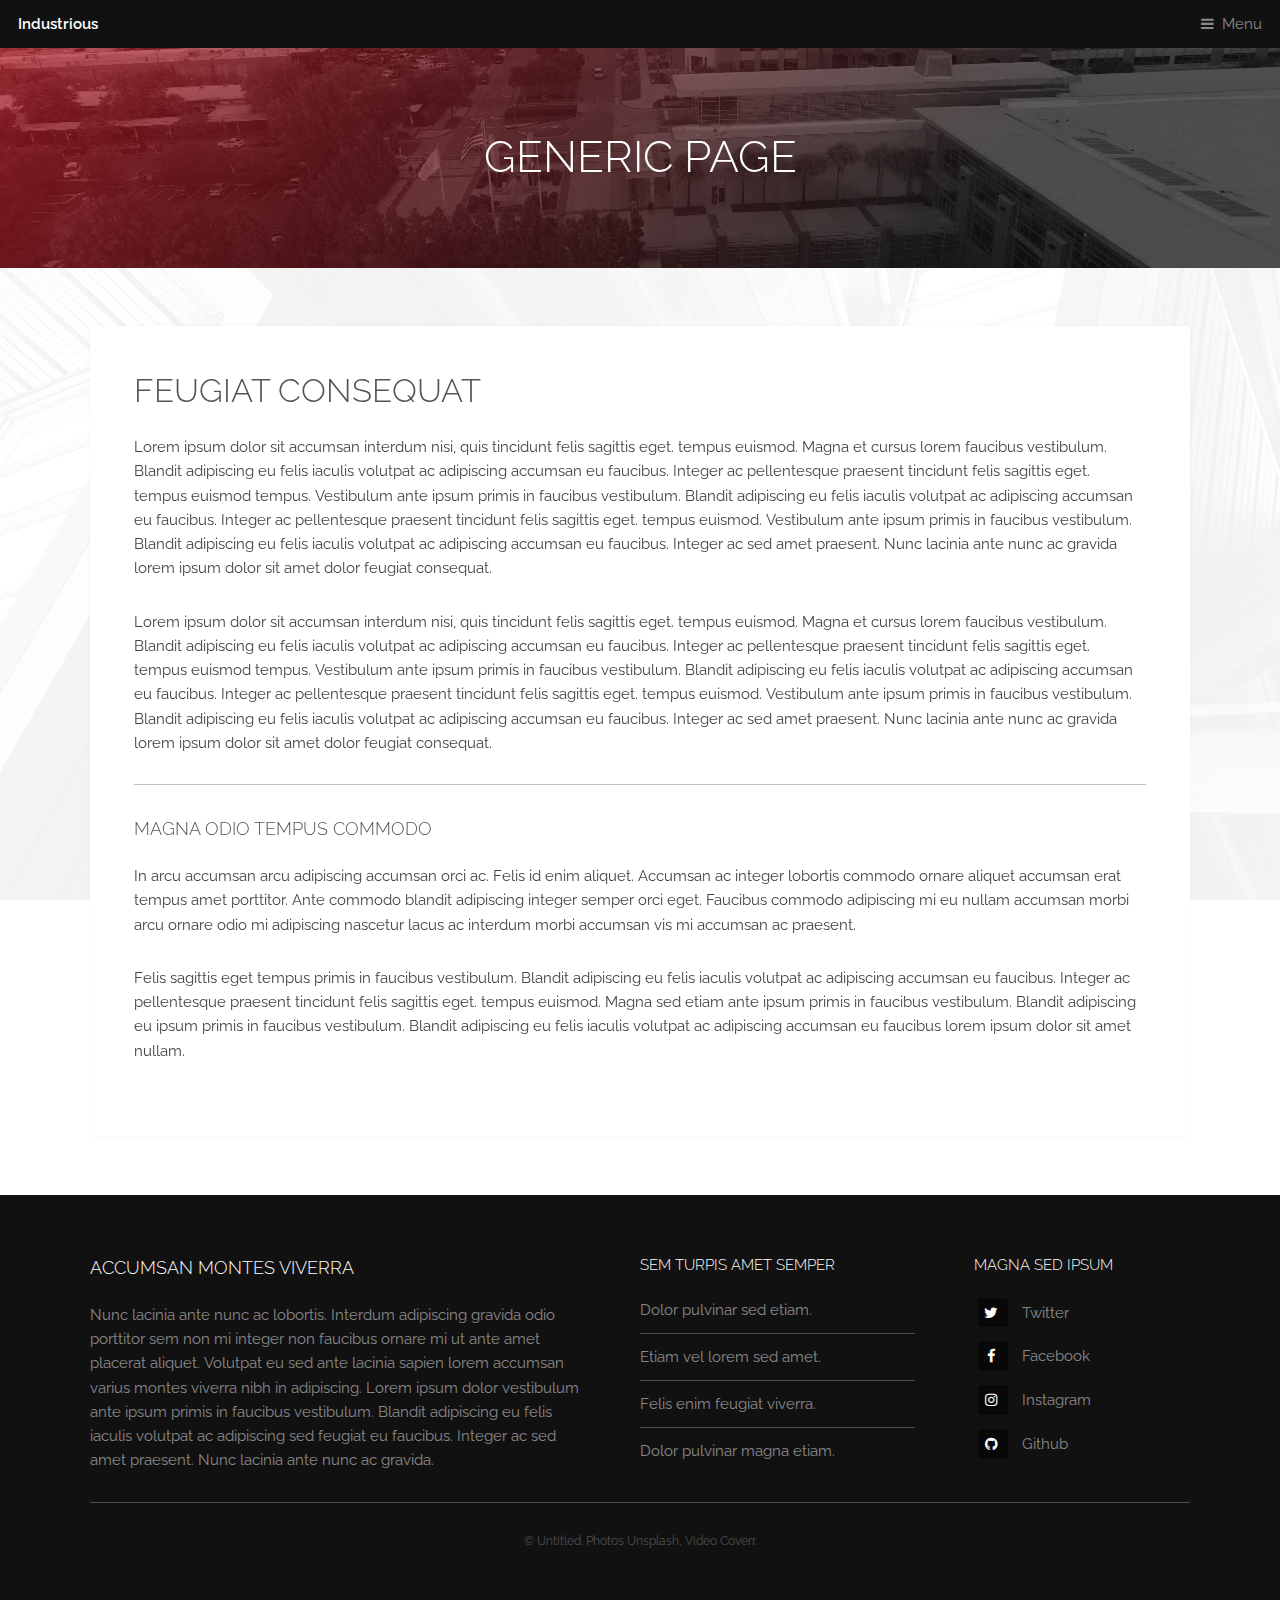
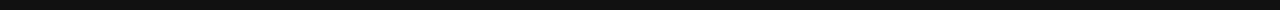
<file: generic.html>
<!DOCTYPE HTML>
<!--
	Industrious by TEMPLATED
	templated.co @templatedco
	Released for free under the Creative Commons Attribution 3.0 license (templated.co/license)
-->
<html>
	<head>
		<title>Generic Page - Industrious by TEMPLATED</title>
		<meta charset="utf-8" />
		<meta name="viewport" content="width=device-width, initial-scale=1, user-scalable=no" />
		<meta name="description" content="" />
		<meta name="keywords" content="" />
		<link rel="stylesheet" href="assets/css/main.css" />
	</head>
	<body class="is-preload">

		<!-- Header -->
			<header id="header">
				<a class="logo" href="index.html">Industrious</a>
				<nav>
					<a href="#menu">Menu</a>
				</nav>
			</header>

		<!-- Nav -->
			<nav id="menu">
				<ul class="links">
					<li><a href="index.html">Home</a></li>
					<li><a href="elements.html">Elements</a></li>
					<li><a href="generic.html">Generic</a></li>
				</ul>
			</nav>

		<!-- Heading -->
			<div id="heading" >
				<h1>Generic Page</h1>
			</div>

		<!-- Main -->
			<section id="main" class="wrapper">
				<div class="inner">
					<div class="content">
						<header>
							<h2>Feugiat consequat</h2>
						</header>
						<p>Lorem ipsum dolor sit accumsan interdum nisi, quis tincidunt felis sagittis eget. tempus euismod. Magna et cursus lorem faucibus vestibulum. Blandit adipiscing eu felis iaculis volutpat ac adipiscing accumsan eu faucibus. Integer ac pellentesque praesent tincidunt felis sagittis eget. tempus euismod tempus. Vestibulum ante ipsum primis in faucibus vestibulum. Blandit adipiscing eu felis iaculis volutpat ac adipiscing accumsan eu faucibus. Integer ac pellentesque praesent tincidunt felis sagittis eget. tempus euismod. Vestibulum ante ipsum primis in faucibus vestibulum. Blandit adipiscing eu felis iaculis volutpat ac adipiscing accumsan eu faucibus. Integer ac sed amet praesent. Nunc lacinia ante nunc ac gravida lorem ipsum dolor sit amet dolor feugiat consequat. </p>
						<p>Lorem ipsum dolor sit accumsan interdum nisi, quis tincidunt felis sagittis eget. tempus euismod. Magna et cursus lorem faucibus vestibulum. Blandit adipiscing eu felis iaculis volutpat ac adipiscing accumsan eu faucibus. Integer ac pellentesque praesent tincidunt felis sagittis eget. tempus euismod tempus. Vestibulum ante ipsum primis in faucibus vestibulum. Blandit adipiscing eu felis iaculis volutpat ac adipiscing accumsan eu faucibus. Integer ac pellentesque praesent tincidunt felis sagittis eget. tempus euismod. Vestibulum ante ipsum primis in faucibus vestibulum. Blandit adipiscing eu felis iaculis volutpat ac adipiscing accumsan eu faucibus. Integer ac sed amet praesent. Nunc lacinia ante nunc ac gravida lorem ipsum dolor sit amet dolor feugiat consequat. </p>
						<hr />
						<h3>Magna odio tempus commodo</h3>
						<p>In arcu accumsan arcu adipiscing accumsan orci ac. Felis id enim aliquet. Accumsan ac integer lobortis commodo ornare aliquet accumsan erat tempus amet porttitor. Ante commodo blandit adipiscing integer semper orci eget. Faucibus commodo adipiscing mi eu nullam accumsan morbi arcu ornare odio mi adipiscing nascetur lacus ac interdum morbi accumsan vis mi accumsan ac praesent.</p>
						<p>Felis sagittis eget tempus primis in faucibus vestibulum. Blandit adipiscing eu felis iaculis volutpat ac adipiscing accumsan eu faucibus. Integer ac pellentesque praesent tincidunt felis sagittis eget. tempus euismod. Magna sed etiam ante ipsum primis in faucibus vestibulum. Blandit adipiscing eu ipsum primis in faucibus vestibulum. Blandit adipiscing eu felis iaculis volutpat ac adipiscing accumsan eu faucibus lorem ipsum dolor sit amet nullam.</p>
					</div>
				</div>
			</section>

		<!-- Footer -->
			<footer id="footer">
				<div class="inner">
					<div class="content">
						<section>
							<h3>Accumsan montes viverra</h3>
							<p>Nunc lacinia ante nunc ac lobortis. Interdum adipiscing gravida odio porttitor sem non mi integer non faucibus ornare mi ut ante amet placerat aliquet. Volutpat eu sed ante lacinia sapien lorem accumsan varius montes viverra nibh in adipiscing. Lorem ipsum dolor vestibulum ante ipsum primis in faucibus vestibulum. Blandit adipiscing eu felis iaculis volutpat ac adipiscing sed feugiat eu faucibus. Integer ac sed amet praesent. Nunc lacinia ante nunc ac gravida.</p>
						</section>
						<section>
							<h4>Sem turpis amet semper</h4>
							<ul class="alt">
								<li><a href="#">Dolor pulvinar sed etiam.</a></li>
								<li><a href="#">Etiam vel lorem sed amet.</a></li>
								<li><a href="#">Felis enim feugiat viverra.</a></li>
								<li><a href="#">Dolor pulvinar magna etiam.</a></li>
							</ul>
						</section>
						<section>
							<h4>Magna sed ipsum</h4>
							<ul class="plain">
								<li><a href="#"><i class="icon fa-twitter">&nbsp;</i>Twitter</a></li>
								<li><a href="#"><i class="icon fa-facebook">&nbsp;</i>Facebook</a></li>
								<li><a href="#"><i class="icon fa-instagram">&nbsp;</i>Instagram</a></li>
								<li><a href="#"><i class="icon fa-github">&nbsp;</i>Github</a></li>
							</ul>
						</section>
					</div>
					<div class="copyright">
						&copy; Untitled. Photos <a href="https://unsplash.co">Unsplash</a>, Video <a href="https://coverr.co">Coverr</a>.
					</div>
				</div>
			</footer>

		<!-- Scripts -->
			<script src="assets/js/jquery.min.js"></script>
			<script src="assets/js/browser.min.js"></script>
			<script src="assets/js/breakpoints.min.js"></script>
			<script src="assets/js/util.js"></script>
			<script src="assets/js/main.js"></script>

	</body>
</html>
</file>
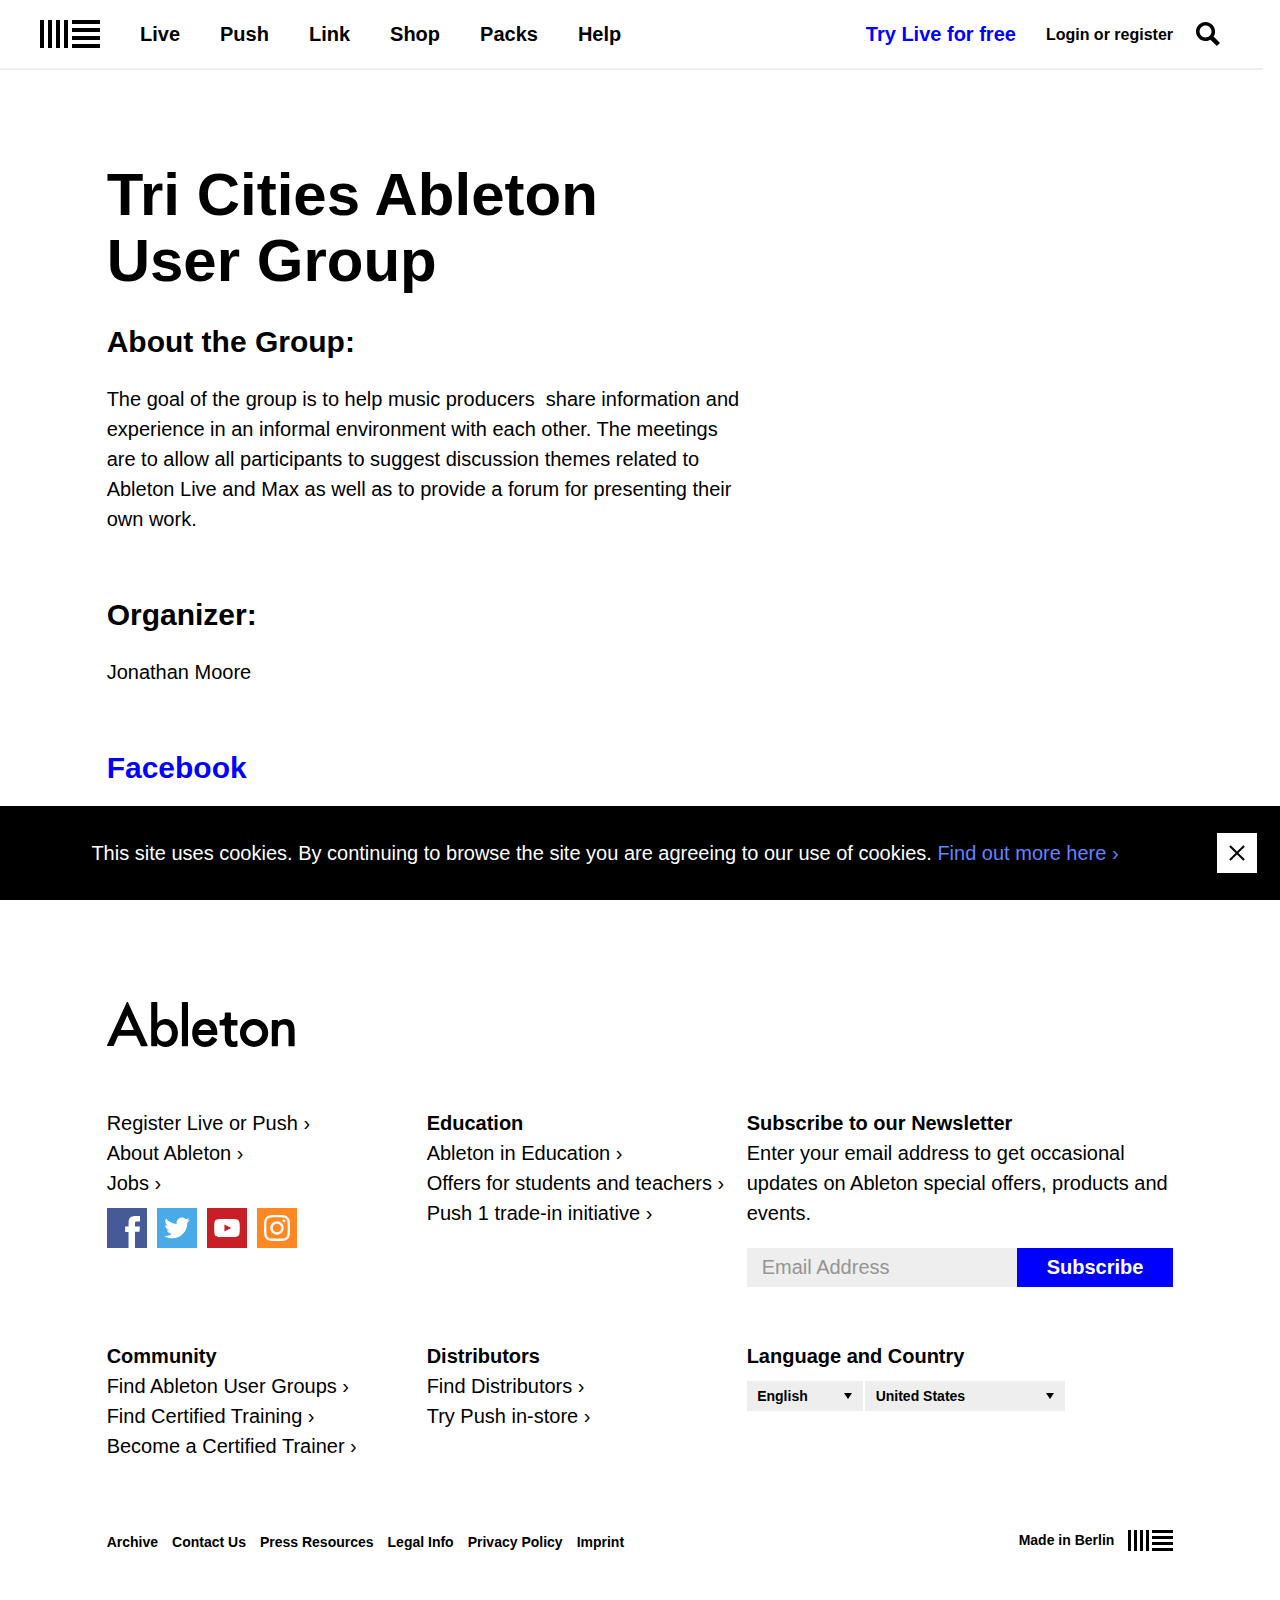
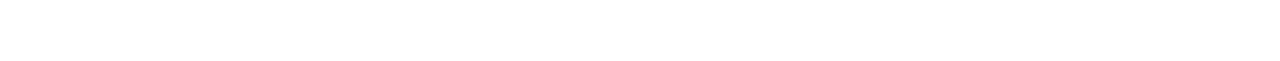
<file: assets/user group/Tri Cities Ableton User Group _ Ableton.htm>
<!DOCTYPE html>
<html class="js svg csscalc multiplebgs videoloop supports video no-hiddenscroll touchevents no-cssscrollbar cssvmaxunit formvalidation canvas canvastext emoji cssanimations backgroundsize bgsizecover cssfilters flexboxlegacy flexbox no-flexboxtweener no-overflowscrolling csstransforms csstransforms3d csstransitions requestanimationframe raf scrollbar-width-17 no-webp videoautoplay" style="" lang="en"><head>
<meta http-equiv="content-type" content="text/html; charset=UTF-8">
  <title>
  
  
  Tri Cities Ableton User Group
 | Ableton</title>
  <meta name="description" content="None">
  <meta name="viewport" content="width=device-width,initial-scale=1">
  <meta property="og:type" content="company">
  <meta property="og:image" content="https://cdn-resources.ableton.com/80bA26cPQ1hEJDFjpUKntxfqdmG3ZykO/static/images/og-images/default.958e6ff7e881.jpg">
  
  <link rel="alternate" href="https://www.ableton.com/en/community/user-groups/tri-cities-ableton-user-group/" hreflang="en">
  <link rel="alternate" href="https://www.ableton.com/de/community/user-groups/tri-cities-ableton-user-group/" hreflang="de">
  <link rel="alternate" href="https://www.ableton.com/ja/community/user-groups/tri-cities-ableton-user-group/" hreflang="ja">
  <link rel="alternate" href="https://www.ableton.com/en/community/user-groups/tri-cities-ableton-user-group/" hreflang="x-default">
  <link rel="apple-touch-icon-precomposed" href="https://cdn-resources.ableton.com/80bA26cPQ1hEJDFjpUKntxfqdmG3ZykO/static/images/apple-touch-icon.fb3597184cb0.png">
  <link rel="shortcut icon" type="image/ico" href="https://cdn-resources.ableton.com/80bA26cPQ1hEJDFjpUKntxfqdmG3ZykO/static/images/favicon.f83afbda6c78.ico">
  <link rel="stylesheet" href="Tri%20Cities%20Ableton%20User%20Group%20_%20Ableton_files/a1f31763f5fc.css" type="text/css">
  <script type="text/javascript" async="" src="Tri%20Cities%20Ableton%20User%20Group%20_%20Ableton_files/analytics.js"></script><script src="Tri%20Cities%20Ableton%20User%20Group%20_%20Ableton_files/4521.js" async="" type="text/javascript"></script><script src="Tri%20Cities%20Ableton%20User%20Group%20_%20Ableton_files/209624056050355.js" async=""></script><script async="" src="Tri%20Cities%20Ableton%20User%20Group%20_%20Ableton_files/fbevents.js"></script><script type="text/javascript" async="" src="Tri%20Cities%20Ableton%20User%20Group%20_%20Ableton_files/8ad273da-aa65-46bc-ae86-d29c791fa5a6.js"></script><script type="text/javascript" async="" src="Tri%20Cities%20Ableton%20User%20Group%20_%20Ableton_files/conversion_async.js"></script><script type="text/javascript" async="" src="Tri%20Cities%20Ableton%20User%20Group%20_%20Ableton_files/ec.js"></script><script type="text/javascript" id="www-widgetapi-script" src="Tri%20Cities%20Ableton%20User%20Group%20_%20Ableton_files/www-widgetapi.js" async=""></script><script src="Tri%20Cities%20Ableton%20User%20Group%20_%20Ableton_files/iframe_api"></script><script async="" src="Tri%20Cities%20Ableton%20User%20Group%20_%20Ableton_files/gtm.js"></script><script id="scarab-js-api" src="Tri%20Cities%20Ableton%20User%20Group%20_%20Ableton_files/scarab-v2.js"></script><script async="" src="Tri%20Cities%20Ableton%20User%20Group%20_%20Ableton_files/analytics.js"></script><script> try { if(Function('/*@cc_on return document.documentMode===10@*/')()){ document.documentElement.className+=' ie10'; } } catch (error) {} </script>
  

  <script>
/*! modernizr 3.1.0 (Custom Build) | MIT *
 * http://modernizr.com/download/?[base64] !*/
!function(A,e,t){function n(A,e){return typeof A===e}function o(){var A,e,t,o,r,a,i;for(var s in T)if(T.hasOwnProperty(s)){if(A=[],e=T[s],e.name&&(A.push(e.name.toLowerCase()),e.options&&e.options.aliases&&e.options.aliases.length))for(t=0;t<e.options.aliases.length;t++)A.push(e.options.aliases[t].toLowerCase());for(o=n(e.fn,"function")?e.fn():e.fn,r=0;r<A.length;r++)a=A[r],i=a.split("."),1===i.length?Modernizr[i[0]]=o:(!Modernizr[i[0]]||Modernizr[i[0]]instanceof Boolean||(Modernizr[i[0]]=new Boolean(Modernizr[i[0]])),Modernizr[i[0]][i[1]]=o),w.push((o?"":"no-")+i.join("-"))}}function r(A){var e=y.className,t=Modernizr._config.classPrefix||"";if(C&&(e=e.baseVal),Modernizr._config.enableJSClass){var n=new RegExp("(^|\\s)"+t+"no-js(\\s|$)");e=e.replace(n,"$1"+t+"js$2")}Modernizr._config.enableClasses&&(e+=" "+t+A.join(" "+t),C?y.className.baseVal=e:y.className=e)}function a(){return"function"!=typeof e.createElement?e.createElement(arguments[0]):C?e.createElementNS.call(e,"http://www.w3.org/2000/svg",arguments[0]):e.createElement.apply(e,arguments)}function i(A,e){return A-1===e||A===e||A+1===e}function s(A,e){return!!~(""+A).indexOf(e)}function l(A){return A.replace(/([a-z])-([a-z])/g,function(A,e,t){return e+t.toUpperCase()}).replace(/^-/,"")}function c(){var A=e.body;return A||(A=a(C?"svg":"body"),A.fake=!0),A}function d(A,t,n,o){var r,i,s,l,d="modernizr",u=a("div"),f=c();if(parseInt(n,10))for(;n--;)s=a("div"),s.id=o?o[n]:d+(n+1),u.appendChild(s);return r=a("style"),r.type="text/css",r.id="s"+d,(f.fake?f:u).appendChild(r),f.appendChild(u),r.styleSheet?r.styleSheet.cssText=A:r.appendChild(e.createTextNode(A)),u.id=d,f.fake&&(f.style.background="",f.style.overflow="hidden",l=y.style.overflow,y.style.overflow="hidden",y.appendChild(f)),i=t(u,A),f.fake?(f.parentNode.removeChild(f),y.style.overflow=l,y.offsetHeight):u.parentNode.removeChild(u),!!i}function u(A,e){if("object"==typeof A)for(var t in A)V(A,t)&&u(t,A[t]);else{A=A.toLowerCase();var n=A.split("."),o=Modernizr[n[0]];if(2==n.length&&(o=o[n[1]]),"undefined"!=typeof o)return Modernizr;e="function"==typeof e?e():e,1==n.length?Modernizr[n[0]]=e:(!Modernizr[n[0]]||Modernizr[n[0]]instanceof Boolean||(Modernizr[n[0]]=new Boolean(Modernizr[n[0]])),Modernizr[n[0]][n[1]]=e),r([(e&&0!=e?"":"no-")+n.join("-")]),Modernizr._trigger(A,e)}return Modernizr}function f(A,e){return function(){return A.apply(e,arguments)}}function p(A,e,t){var o;for(var r in A)if(A[r]in e)return t===!1?A[r]:(o=e[A[r]],n(o,"function")?f(o,t||e):o);return!1}function m(A){return A.replace(/([A-Z])/g,function(A,e){return"-"+e.toLowerCase()}).replace(/^ms-/,"-ms-")}function h(e,n){var o=e.length;if("CSS"in A&&"supports"in A.CSS){for(;o--;)if(A.CSS.supports(m(e[o]),n))return!0;return!1}if("CSSSupportsRule"in A){for(var r=[];o--;)r.push("("+m(e[o])+":"+n+")");return r=r.join(" or "),d("@supports ("+r+") { #modernizr { position: absolute; } }",function(A){return"absolute"==getComputedStyle(A,null).position})}return t}function g(A,e,o,r){function i(){d&&(delete D.style,delete D.modElem)}if(r=n(r,"undefined")?!1:r,!n(o,"undefined")){var c=h(A,o);if(!n(c,"undefined"))return c}for(var d,u,f,p,m,g=["modernizr","tspan"];!D.style;)d=!0,D.modElem=a(g.shift()),D.style=D.modElem.style;for(f=A.length,u=0;f>u;u++)if(p=A[u],m=D.style[p],s(p,"-")&&(p=l(p)),D.style[p]!==t){if(r||n(o,"undefined"))return i(),"pfx"==e?p:!0;try{D.style[p]=o}catch(v){}if(D.style[p]!=m)return i(),"pfx"==e?p:!0}return i(),!1}function v(A,e,t,o,r){var a=A.charAt(0).toUpperCase()+A.slice(1),i=(A+" "+U.join(a+" ")+a).split(" ");return n(e,"string")||n(e,"undefined")?g(i,e,o,r):(i=(A+" "+b.join(a+" ")+a).split(" "),p(i,e,t))}function E(A,e,n){return v(A,t,t,e,n)}var w=[],T=[],x={_version:"3.1.0",_config:{classPrefix:"",enableClasses:!0,enableJSClass:!0,usePrefixes:!0},_q:[],on:function(A,e){var t=this;setTimeout(function(){e(t[A])},0)},addTest:function(A,e,t){T.push({name:A,fn:e,options:t})},addAsyncTest:function(A){T.push({name:null,fn:A})}},Modernizr=function(){};Modernizr.prototype=x,Modernizr=new Modernizr,Modernizr.addTest("svg",!!e.createElementNS&&!!e.createElementNS("http://www.w3.org/2000/svg","svg").createSVGRect);var R=x._config.usePrefixes?" -webkit- -moz- -o- -ms- ".split(" "):[];x._prefixes=R;var y=e.documentElement,B="Moz O ms Webkit",b=x._config.usePrefixes?B.toLowerCase().split(" "):[];x._domPrefixes=b;var C="svg"===y.nodeName.toLowerCase();C||!function(A,e){function t(A,e){var t=A.createElement("p"),n=A.getElementsByTagName("head")[0]||A.documentElement;return t.innerHTML="x<style>"+e+"</style>",n.insertBefore(t.lastChild,n.firstChild)}function n(){var A=E.elements;return"string"==typeof A?A.split(" "):A}function o(A,e){var t=E.elements;"string"!=typeof t&&(t=t.join(" ")),"string"!=typeof A&&(A=A.join(" ")),E.elements=t+" "+A,l(e)}function r(A){var e=v[A[h]];return e||(e={},g++,A[h]=g,v[g]=e),e}function a(A,t,n){if(t||(t=e),d)return t.createElement(A);n||(n=r(t));var o;return o=n.cache[A]?n.cache[A].cloneNode():m.test(A)?(n.cache[A]=n.createElem(A)).cloneNode():n.createElem(A),!o.canHaveChildren||p.test(A)||o.tagUrn?o:n.frag.appendChild(o)}function i(A,t){if(A||(A=e),d)return A.createDocumentFragment();t=t||r(A);for(var o=t.frag.cloneNode(),a=0,i=n(),s=i.length;s>a;a++)o.createElement(i[a]);return o}function s(A,e){e.cache||(e.cache={},e.createElem=A.createElement,e.createFrag=A.createDocumentFragment,e.frag=e.createFrag()),A.createElement=function(t){return E.shivMethods?a(t,A,e):e.createElem(t)},A.createDocumentFragment=Function("h,f","return function(){var n=f.cloneNode(),c=n.createElement;h.shivMethods&&("+n().join().replace(/[\w\-:]+/g,function(A){return e.createElem(A),e.frag.createElement(A),'c("'+A+'")'})+");return n}")(E,e.frag)}function l(A){A||(A=e);var n=r(A);return!E.shivCSS||c||n.hasCSS||(n.hasCSS=!!t(A,"article,aside,dialog,figcaption,figure,footer,header,hgroup,main,nav,section{display:block}mark{background:#FF0;color:#000}template{display:none}")),d||s(A,n),A}var c,d,u="3.7.3",f=A.html5||{},p=/^<|^(?:button|map|select|textarea|object|iframe|option|optgroup)$/i,m=/^(?:a|b|code|div|fieldset|h1|h2|h3|h4|h5|h6|i|label|li|ol|p|q|span|strong|style|table|tbody|td|th|tr|ul)$/i,h="_html5shiv",g=0,v={};!function(){try{var A=e.createElement("a");A.innerHTML="<xyz></xyz>",c="hidden"in A,d=1==A.childNodes.length||function(){e.createElement("a");var A=e.createDocumentFragment();return"undefined"==typeof A.cloneNode||"undefined"==typeof A.createDocumentFragment||"undefined"==typeof A.createElement}()}catch(t){c=!0,d=!0}}();var E={elements:f.elements||"abbr article aside audio bdi canvas data datalist details dialog figcaption figure footer header hgroup main mark meter nav output picture progress section summary template time video",version:u,shivCSS:f.shivCSS!==!1,supportsUnknownElements:d,shivMethods:f.shivMethods!==!1,type:"default",shivDocument:l,createElement:a,createDocumentFragment:i,addElements:o};A.html5=E,l(e),"object"==typeof module&&module.exports&&(module.exports=E)}("undefined"!=typeof A?A:this,e),Modernizr.addTest("csscalc",function(){var A="width:",e="calc(10px);",t=a("a");return t.style.cssText=A+R.join(e+A),!!t.style.length}),Modernizr.addTest("multiplebgs",function(){var A=a("a").style;return A.cssText="background:url(https://),url(https://),red url(https://)",/(url\s*\(.*?){3}/.test(A.background)}),Modernizr.addTest("videoloop","loop"in a("video"));var F="CSS"in A&&"supports"in A.CSS,Q="supportsCSS"in A;Modernizr.addTest("supports",F||Q),Modernizr.addTest("video",function(){var A=a("video"),e=!1;try{(e=!!A.canPlayType)&&(e=new Boolean(e),e.ogg=A.canPlayType('video/ogg; codecs="theora"').replace(/^no$/,""),e.h264=A.canPlayType('video/mp4; codecs="avc1.42E01E"').replace(/^no$/,""),e.webm=A.canPlayType('video/webm; codecs="vp8, vorbis"').replace(/^no$/,""),e.vp9=A.canPlayType('video/webm; codecs="vp9"').replace(/^no$/,""),e.hls=A.canPlayType('application/x-mpegURL; codecs="avc1.42E01E"').replace(/^no$/,""))}catch(t){}return e});var U=x._config.usePrefixes?B.split(" "):[];x._cssomPrefixes=U;var G=x.testStyles=d;Modernizr.addTest("hiddenscroll",function(){return G("#modernizr {width:100px;height:100px;overflow:scroll}",function(A){return A.offsetWidth===A.clientWidth})}),Modernizr.addTest("touchevents",function(){var t;if("ontouchstart"in A||A.DocumentTouch&&e instanceof DocumentTouch)t=!0;else{var n=["@media (",R.join("touch-enabled),("),"heartz",")","{#modernizr{top:9px;position:absolute}}"].join("");G(n,function(A){t=9===A.offsetTop})}return t}),G("#modernizr{overflow: scroll; width: 40px; height: 40px; }#"+R.join("scrollbar{width:0px} #modernizr::").split("#").slice(1).join("#")+"scrollbar{width:0px}",function(A){Modernizr.addTest("cssscrollbar",40==A.scrollWidth)}),G("#modernizr1{width: 50vmax}#modernizr2{width:50px;height:50px;overflow:scroll}#modernizr3{position:fixed;top:0;left:0;bottom:0;right:0}",function(e){var t=e.childNodes[2],n=e.childNodes[1],o=e.childNodes[0],r=parseInt((n.offsetWidth-n.clientWidth)/2,10),a=o.clientWidth/100,s=o.clientHeight/100,l=parseInt(50*Math.max(a,s),10),c=parseInt((A.getComputedStyle?getComputedStyle(t,null):t.currentStyle).width,10);Modernizr.addTest("cssvmaxunit",i(l,c)||i(l,c-r))},3),Modernizr.addTest("formvalidation",function(){var e=a("form");if(!("checkValidity"in e&&"addEventListener"in e))return!1;if("reportValidity"in e)return!0;var t,n=!1;return Modernizr.formvalidationapi=!0,e.addEventListener("submit",function(e){(!A.opera||A.operamini)&&e.preventDefault(),e.stopPropagation()},!1),e.innerHTML='<input name="modTest" required><button></button>',G("#modernizr form{position:absolute;top:-99999em}",function(A){A.appendChild(e),t=e.getElementsByTagName("input")[0],t.addEventListener("invalid",function(A){n=!0,A.preventDefault(),A.stopPropagation()},!1),Modernizr.formvalidationmessage=!!t.validationMessage,e.getElementsByTagName("button")[0].click()}),n});var V;!function(){var A={}.hasOwnProperty;V=n(A,"undefined")||n(A.call,"undefined")?function(A,e){return e in A&&n(A.constructor.prototype[e],"undefined")}:function(e,t){return A.call(e,t)}}(),x._l={},x.on=function(A,e){this._l[A]||(this._l[A]=[]),this._l[A].push(e),Modernizr.hasOwnProperty(A)&&setTimeout(function(){Modernizr._trigger(A,Modernizr[A])},0)},x._trigger=function(A,e){if(this._l[A]){var t=this._l[A];setTimeout(function(){var A,n;for(A=0;A<t.length;A++)(n=t[A])(e)},0),delete this._l[A]}},Modernizr._q.push(function(){x.addTest=u}),Modernizr.addAsyncTest(function(){function A(A,e,t){function n(e){var n=e&&"load"===e.type?1==o.width:!1,r="webp"===A;u(A,r?new Boolean(n):n),t&&t(e)}var o=new Image;o.onerror=n,o.onload=n,o.src=e}var e=[{uri:"[data-uri]",name:"webp"},{uri:"[data-uri]",name:"webp.alpha"},{uri:"[data-uri]",name:"webp.animation"},{uri:"[data-uri]",name:"webp.lossless"}],t=e.shift();A(t.name,t.uri,function(t){if(t&&"load"===t.type)for(var n=0;n<e.length;n++)A(e[n].name,e[n].uri)})}),Modernizr.addAsyncTest(function(){function A(t){clearTimeout(e),n.removeEventListener("playing",A,!1),u("videoautoplay",t&&"playing"===t.type||0!==n.currentTime),n.parentNode.removeChild(n)}var e,t=300,n=a("video"),o=n.style;if(!(Modernizr.video&&"autoplay"in n))return void u("videoautoplay",!1);o.position="absolute",o.height=0,o.width=0;try{if(Modernizr.video.ogg)n.src="[data-uri]";else{if(!Modernizr.video.h264)return void u("videoautoplay",!1);n.src="[data-uri]"}}catch(r){return void u("videoautoplay",!1)}n.setAttribute("autoplay",""),n.style.cssText="display:none",y.appendChild(n),setTimeout(function(){n.addEventListener("playing",A,!1),e=setTimeout(A,t)},0)});var S=function(e){var n,o=R.length,r=A.CSSRule;if("undefined"==typeof r)return t;if(!e)return!1;if(e=e.replace(/^@/,""),n=e.replace(/-/g,"_").toUpperCase()+"_RULE",n in r)return"@"+e;for(var a=0;o>a;a++){var i=R[a],s=i.toUpperCase()+"_"+n;if(s in r)return"@-"+i.toLowerCase()+"-"+e}return!1};x.atRule=S,Modernizr.addTest("canvas",function(){var A=a("canvas");return!(!A.getContext||!A.getContext("2d"))}),Modernizr.addTest("canvastext",function(){return Modernizr.canvas===!1?!1:"function"==typeof a("canvas").getContext("2d").fillText}),Modernizr.addTest("emoji",function(){if(!Modernizr.canvastext)return!1;var e=A.devicePixelRatio||1,t=12*e,n=a("canvas"),o=n.getContext("2d");return o.fillStyle="#f00",o.textBaseline="top",o.font="32px Arial",o.fillText("🐨",0,0),0!==o.getImageData(t,t,1,1).data[0]});var k={elem:a("modernizr")};Modernizr._q.push(function(){delete k.elem});var D={style:k.elem.style};Modernizr._q.unshift(function(){delete D.style});x.testProp=function(A,e,n){return g([A],t,e,n)};x.testAllProps=v,x.testAllProps=E,Modernizr.addTest("cssanimations",E("animationName","a",!0)),Modernizr.addTest("backgroundsize",E("backgroundSize","100%",!0)),Modernizr.addTest("bgsizecover",E("backgroundSize","cover")),Modernizr.addTest("cssfilters",function(){if(Modernizr.supports)return E("filter","blur(2px)");var A=a("a");return A.style.cssText=R.join("filter:blur(2px); "),!!A.style.length&&(e.documentMode===t||e.documentMode>9)}),Modernizr.addTest("flexboxlegacy",E("boxDirection","reverse",!0)),Modernizr.addTest("flexbox",E("flexBasis","1px",!0)),Modernizr.addTest("flexboxtweener",E("flexAlign","end",!0)),Modernizr.addTest("overflowscrolling",E("overflowScrolling","touch",!0)),Modernizr.addTest("csstransforms",function(){return-1===navigator.userAgent.indexOf("Android 2.")&&E("transform","scale(1)",!0)}),Modernizr.addTest("csstransforms3d",function(){var A=!!E("perspective","1px",!0),e=Modernizr._config.usePrefixes;if(A&&(!e||"webkitPerspective"in y.style)){var t;Modernizr.supports?t="@supports (perspective: 1px)":(t="@media (transform-3d)",e&&(t+=",(-webkit-transform-3d)")),t+="{#modernizr{left:9px;position:absolute;height:5px;margin:0;padding:0;border:0}}",G(t,function(e){A=9===e.offsetLeft&&5===e.offsetHeight})}return A}),Modernizr.addTest("csstransitions",E("transition","all",!0));var Y=x.prefixed=function(A,e,t){return 0===A.indexOf("@")?S(A):(-1!=A.indexOf("-")&&(A=l(A)),e?v(A,e,t):v(A,"pfx"))};Modernizr.addTest("requestanimationframe",!!Y("requestAnimationFrame",A),{aliases:["raf"]}),o(),r(w),delete x.addTest,delete x.addAsyncTest;for(var N=0;N<Modernizr._q.length;N++)Modernizr._q[N]();A.Modernizr=Modernizr}(window,document);
</script>

  
    <script>
  // Universal (TM) Analytics
  
    (function(i,s,o,g,r,a,m){i['GoogleAnalyticsObject']=r;i[r]=i[r]||function(){
    (i[r].q=i[r].q||[]).push(arguments)},i[r].l=1*new Date();a=s.createElement(o),
    m=s.getElementsByTagName(o)[0];a.async=1;a.src=g;m.parentNode.insertBefore(a,m)
    })(window,document,'script','https://www.google-analytics.com/analytics.js','ga_uni');
  
  
    ga_uni('create', 'UA-4276731-7', 'auto')
  
  ga_uni('set', 'anonymizeIp', true);
  ga_uni('require', 'ec');
  ga_uni('set', '&cu', 'USD');
  ga_uni('send', 'pageview');
</script>

    
  <script>
    window['optimizely'] = window['optimizely'] || [];
    
    window['optimizely'].push(["customTag", {
      dimension1: "anonymous",
      dimension2: "anonymous"
    }]);

    window['optimizely'].push(['activate', 8233852400])
    
      window['optimizely'].push(['bucketVisitor', 8233852400, 8220877701]);
    
  </script>
  

    <script type="text/javascript">
var ScarabQueue = ScarabQueue || [];

(function(subdomain, id) {
  if (document.getElementById(id)) return;
  var js = document.createElement('script'); js.id = id;
  js.src = subdomain + '.scarabresearch.com/js/18E53F1E59A0193A/scarab-v2.js';
  var fs = document.getElementsByTagName('script')[0];
  fs.parentNode.insertBefore(js, fs);
})('https:' == document.location.protocol ? 'https://recommender' : 'http://cdn', 'scarab-js-api');







ScarabQueue.push(['go']);

</script>

  
  
<script src="Tri%20Cities%20Ableton%20User%20Group%20_%20Ableton_files/a"></script></head>
<body class="">
  
    
<!-- Google Tag Manager -->
<noscript><iframe src="//www.googletagmanager.com/ns.html?id=GTM-2HCS"
height="0" width="0" style="display:none;visibility:hidden"></iframe></noscript>
<script>(function(w,d,s,l,i){w[l]=w[l]||[];w[l].push({'gtm.start':
new Date().getTime(),event:'gtm.js'});var f=d.getElementsByTagName(s)[0],
j=d.createElement(s),dl=l!='dataLayer'?'&l='+l:'';j.async=true;j.src=
'//www.googletagmanager.com/gtm.js?id='+i+dl;f.parentNode.insertBefore(j,f);
})(window,document,'script','dataLayer','GTM-2HCS');</script>
<!-- End Google Tag Manager -->


  
  <script>
  try {
    var html, inner, outer, width, widthNoScroll, widthWithScroll;

    outer = document.createElement('div');

    outer.style.visibility = 'hidden';
    outer.style.width = '100px';
    outer.style.msOverflowStyle = 'scrollbar';

    document.body.appendChild(outer);

    widthNoScroll = outer.offsetWidth;

    outer.style.overflow = 'scroll';

    inner = document.createElement("div");
    inner.style.width = '100%';

    outer.appendChild(inner);

    widthWithScroll = inner.offsetWidth;

    outer.parentNode.removeChild(outer);

    width = widthNoScroll - widthWithScroll;

    html = document.getElementsByTagName('html')[0];
    html.className = html.className + ' scrollbar-width-' + width;
  }
  catch (exception) {}
</script>

  
  <div id="main" class="main">
    <div class="notification notification--legal bg-black text-white js-notification test-cookie-notification"><div class="notification__text">This site uses cookies. By continuing to browse the site you are agreeing to our use of cookies. <a class="has-arrow text-sapphire" href="https://www.ableton.com/en/privacy-policy/#cookies" target="_blank">Find out more here</a></div><form action="/dismiss-cookie-banner/" method="POST"><input name="next" value="/en/community/user-groups/tri-cities-ableton-user-group/" type="hidden"><button class="notification__action bg-white icon-hide--black js-hide-notification test-hide-cookie-notification" type="submit">X</button></form></div><header class="main-nav js-main-nav" id="js-headroom"><a class="main-nav__logo" href="https://www.ableton.com/en/"><svg class="main-nav__logo__image" version="1.1" id="Layer_1" xmlns="http://www.w3.org/2000/svg" xlink="http://www.w3.org/1999/xlink" x="0px" y="0px" width="45px" height="21px" viewBox="0 0 45 21" enable-background="new 0 0 45 21" xml:space="preserve"><g><rect width="3" height="21"></rect><rect x="6" width="3" height="21"></rect><rect x="12" width="3" height="21"></rect><rect x="18" width="3" height="21"></rect><g><rect x="24" y="18" width="21" height="3"></rect><rect x="24" y="12" width="21" height="3"></rect><rect x="24" y="6" width="21" height="3"></rect><rect x="24" width="21" height="3"></rect></g></g></svg></a><div class="main-nav__trigger-label js-main-nav-trigger">Menu</div><div class="main-nav__link-list main-nav__link-list--primary main-nav__link-list--collapses"><a class="main-nav__link-list__item" href="https://www.ableton.com/en/live/">Live</a><a class="main-nav__link-list__item" href="https://www.ableton.com/en/push/">Push</a><a class="main-nav__link-list__item" href="https://www.ableton.com/en/link/">Link</a><a class="main-nav__link-list__item" href="https://www.ableton.com/en/shop/">Shop</a><a class="main-nav__link-list__item" href="https://www.ableton.com/en/packs/">Packs</a><a class="main-nav__link-list__item" href="https://www.ableton.com/en/help/">Help</a><a class="main-nav__link-list__item main-nav__link-list__item--try" href="https://www.ableton.com/en/trial/">Try Live for free</a><div class="main-nav__link-list__item main-nav__link-list__item--search"><form class="main-nav__search test-site-search" method="get" action="/en/search/"><input class="main-nav__search__input js-main-nav__search__input" name="query" id="main-nav-search-input" placeholder="Search"><label class="main-nav__search__label" for="main-nav-search-input">Click to Search the Site</label></form></div><a class="main-nav__link-list__item main-nav__link-list__item--account" href="https://www.ableton.com/en/login/?next=/en/community/user-groups/tri-cities-ableton-user-group/">Login or register</a></div><div class="abl-mv-stretcher"></div><div class="main-nav__separator"></div></header><div class="page"><div class="bars"><div class="bars__primary"><h1 class="bars__primary__header">Tri Cities Ableton User Group</h1><div class="body-text body-text--content text-container"><h2>About the Group:</h2><p>The
 goal of the group is to help music producers&nbsp; share information 
and experience in an informal environment with each other. The meetings 
are to allow all participants to suggest discussion themes related to 
Ableton Live and Max as well as to provide a forum for presenting their 
own work.</p><h2>Organizer:</h2><p>Jonathan Moore</p><h2><a target="_blank" href="https://www.facebook.com/groups/abletontricities/">Facebook</a></h2></div></div></div><footer class="main-footer  "><div class="main-footer__separator"></div><div class="main-footer__container"><div class="main-footer__content"><div class="main-footer__row"><div class="main-footer__col main-footer__col--full"><img class="main-footer__basics__logo" src="Tri%20Cities%20Ableton%20User%20Group%20_%20Ableton_files/ableton-wordmark.svg"></div></div><div class="main-footer__row"><div class="main-footer__col main-footer__col--md main-footer__col--start main-footer__pr-0"><h3 class="main-footer__h3">Subscribe to our Newsletter</h3><div>Enter your email address to get occasional updates on Ableton special offers, products and events.</div><div><form class="main-footer__newsletter__form test-subscribe-to-newsletter-form" action="/en/subscribe-to-newsletter/" method="post"><input name="csrfmiddlewaretoken" value="0tEUkM89y4p8RxYfL4ivGV4Mg4cND3hgC6KZVxppxmHHvkdXM7SRgFwT5wAvINgo" type="hidden"><input name="mailing_list" value="newsletter" id="id_mailing_list" type="hidden"><input name="next" value="/en/community/user-groups/tri-cities-ableton-user-group/" id="id_next" type="hidden"><div class="main-footer__form__group"><div class="main-footer__form__field"><input name="email" placeholder="Email Address" type="email"></div><input class="main-footer__button" value="Subscribe" type="submit"></div></form></div></div><div class="main-footer__col main-footer__col--sm"><ul class="main-footer__list"><li><a class="main-footer__has-arrow" href="https://www.ableton.com/en/account/add_license/">Register Live or Push</a></li><li><a class="main-footer__has-arrow" href="https://www.ableton.com/en/about/">About Ableton</a></li><li><a class="main-footer__has-arrow" href="https://www.ableton.com/en/jobs/">Jobs</a></li></ul><div class="main-footer__social"><a class="main-footer__social-button main-footer__social-button--facebook" href="http://facebook.com/ableton"><svg xmlns="http://www.w3.org/2000/svg" viewBox="0 0 50 50"><path fill="#FFF" d="M26.9 23.1h-4.2v6.8h4.2V50H35V29.8h5.6l.6-6.8H35v-3.8c0-1.6.3-2.2 1.9-2.2h4.4v-7h-5.6c-6 0-8.7 2.6-8.7 7.7-.1 4.4-.1 5.4-.1 5.4z"></path></svg></a><a class="main-footer__social-button main-footer__social-button--twitter" href="http://twitter.com/ableton"><svg xmlns="http://www.w3.org/2000/svg" viewBox="0 0 50 50"><path fill="#FFF" d="M41 15c-1.2.5-2.4.9-3.8 1 1.4-.8 2.4-2.1 2.9-3.6-1.3.8-2.7 1.3-4.2 1.6-1.2-1.3-2.9-2.1-4.8-2.1-4.2 0-7.4 4-6.4 8.1-5.5-.3-10.3-2.9-13.5-6.9-1.7 3-.9 6.8 2 8.8-1.1 0-2.1-.3-3-.8-.1 3 2.1 5.9 5.3 6.5-.9.3-1.9.3-3 .1.8 2.6 3.3 4.5 6.1 4.6C16 34.4 12.5 35.4 9 35c2.9 1.9 6.4 2.9 10.1 2.9 12.2 0 19.1-10.3 18.7-19.5 1.2-.9 2.3-2.1 3.2-3.4z"></path></svg></a><a class="main-footer__social-button main-footer__social-button--youtube" href="http://youtube.com/ableton"><svg xmlns="http://www.w3.org/2000/svg" viewBox="0 0 50 50"><path fill="#FFF" d="M40.7 19.2c-.5-4.3-2.2-4.9-5.6-5.1-4.8-.3-15.5-.3-20.3 0-3.4.2-5.1.8-5.6 5.1-.4 3.2-.4 8.6 0 11.8.5 4.3 2.2 4.9 5.6 5.1 4.8.3 15.5.3 20.3 0 3.4-.2 5.1-.8 5.6-5.1.4-3.2.4-8.6 0-11.8zM21.8 29.5v-8.9l8.6 4.5-8.6 4.4z"></path></svg></a><a class="main-footer__social-button main-footer__social-button--instagram" href="http://instagram.com/ableton"><svg viewBox="0 0 40 40" xmlns="http://www.w3.org/2000/svg"><g fill="none" fill-rule="evenodd"><path fill="#F82" d="M0 0h40v40H0z"></path><path d="M20 9.346c3.47 0 3.88.013 5.25.075 1.27.06 1.957.27 2.415.45.606.235 1.04.516 1.494.97.454.456.735.89.97 1.495.18.458.39 1.146.45 2.414.06 1.37.074 1.78.074 5.25 0 3.47-.013 3.88-.075 5.25-.06 1.27-.27 1.957-.45 2.415-.235.606-.516 1.04-.97 1.494-.456.454-.89.735-1.495.97-.458.18-1.146.39-2.414.45-1.37.06-1.78.074-5.25.074-3.47 0-3.88-.013-5.25-.075-1.27-.06-1.957-.27-2.415-.45-.606-.235-1.04-.516-1.494-.97-.454-.456-.735-.89-.97-1.495-.18-.458-.39-1.146-.45-2.414-.06-1.37-.074-1.78-.074-5.25 0-3.47.013-3.88.075-5.25.06-1.27.27-1.957.45-2.415.235-.606.516-1.04.97-1.494.456-.454.89-.735 1.495-.97.458-.18 1.146-.39 2.414-.45 1.37-.06 1.78-.074 5.25-.074m0-2.342c-3.53 0-3.972.015-5.358.078-1.383.063-2.328.283-3.155.604-.854.332-1.58.777-2.302 1.5-.722.722-1.167 1.447-1.5 2.3-.32.828-.54 1.773-.603 3.156-.063 1.386-.078 1.83-.078 5.358 0 3.53.015 3.972.078 5.358.063 1.383.283 2.328.604 3.155.332.854.777 1.58 1.5 2.302.722.722 1.447 1.167 2.3 1.5.828.32 1.773.54 3.156.603 1.386.063 1.83.078 5.358.078 3.53 0 3.972-.015 5.358-.078 1.383-.063 2.328-.283 3.155-.604.854-.332 1.58-.777 2.302-1.5.722-.722 1.167-1.447 1.5-2.3.32-.828.54-1.773.603-3.156.063-1.386.078-1.83.078-5.358 0-3.53-.015-3.972-.078-5.358-.063-1.383-.283-2.328-.604-3.155-.332-.854-.777-1.58-1.5-2.302-.722-.722-1.447-1.167-2.3-1.5-.828-.32-1.773-.54-3.156-.603-1.386-.063-1.83-.078-5.358-.078" fill="#FFF"></path><path d="M20 13.326c-3.686 0-6.674 2.988-6.674 6.674 0 3.686 2.988 6.674 6.674 6.674 3.686 0 6.674-2.988 6.674-6.674 0-3.686-2.988-6.674-6.674-6.674zm0 11.006c-2.392 0-4.332-1.94-4.332-4.332s1.94-4.332 4.332-4.332 4.332 1.94 4.332 4.332-1.94 4.332-4.332 4.332zM28.497 13.063c0 .86-.698 1.56-1.56 1.56-.86 0-1.56-.7-1.56-1.56 0-.862.7-1.56 1.56-1.56.862 0 1.56.698 1.56 1.56" fill="#FFF"></path></g></svg></a></div></div><div class="main-footer__col main-footer__col--sm"><h3 class="main-footer__h3">Education</h3><ul class="main-footer__list"><li><a class="main-footer__has-arrow" href="https://www.ableton.com/en/education/">Ableton in Education</a></li><li><a class="main-footer__has-arrow" href="https://www.ableton.com/en/shop/education/">Offers for students and teachers</a></li><li><a class="main-footer__has-arrow" href="https://www.ableton.com/en/push-trade-in/">Push 1 trade-in initiative</a></li></ul></div></div><div class="main-footer__row"><div class="main-footer__col main-footer__col--sm"><h3 class="main-footer__h3">Community</h3><ul class="main-footer__list"><li><a class="main-footer__has-arrow" href="https://www.ableton.com/en/community/user-groups/">Find Ableton User Groups</a></li><li><a class="main-footer__has-arrow" href="https://www.ableton.com/en/certified-training/">Find Certified Training</a></li><li><a class="main-footer__has-arrow" href="https://www.ableton.com/en/education/certification-program/">Become a Certified Trainer</a></li></ul></div><div class="main-footer__col main-footer__col--sm"><h3 class="main-footer__h3">Distributors</h3><ul class="main-footer__list"><li><a class="main-footer__has-arrow" href="https://www.ableton.com/en/distributors/">Find Distributors</a></li><li><a class="main-footer__has-arrow" href="https://www.ableton.com/en/try-push-in-store/">Try Push in-store</a></li></ul></div><div class="main-footer__col main-footer__col--md"><h3 class="main-footer__h3">Language and Country</h3><div class="main-footer__language-selector"><div class="main-footer__secondary__select main-footer__form__element--select has-auto-width"><div class="form__element__field main-footer__icon-arrow--small"><form action="/set-language/" method="POST"><input name="csrfmiddlewaretoken" value="0tEUkM89y4p8RxYfL4ivGV4Mg4cND3hgC6KZVxppxmHHvkdXM7SRgFwT5wAvINgo" type="hidden"><select class="js-language-chooser" name="language"><option value="en" selected="selected">English</option><option value="de">Deutsch</option><option value="ja">日本語</option></select><input name="target" value="/en/community/user-groups/tri-cities-ableton-user-group/" type="hidden"></form></div></div><div class="main-footer__secondary__select main-footer__form__element--select has-auto-width"><div class="form__element__field main-footer__icon-arrow--small"><form class="js-location-chooser test-location-chooser-form" method="post" action="/en/change-country/"><input name="csrfmiddlewaretoken" value="0tEUkM89y4p8RxYfL4ivGV4Mg4cND3hgC6KZVxppxmHHvkdXM7SRgFwT5wAvINgo" type="hidden"><input name="next" value="/en/community/user-groups/tri-cities-ableton-user-group/" class="js-location-chooser-next" id="id_next" type="hidden"><select name="country_code" required="" class="js-location-chooser-country-code" id="id_country_code"><option value="">Please choose</option><optgroup label="Common Countries"><option value="us" selected="selected">United States</option><option value="uk">United Kingdom</option><option value="fr">France</option><option value="de">Germany</option><option value="ca">Canada</option><option value="jp">Japan</option></optgroup><optgroup label="All Countries"><option value="af">Afghanistan</option><option value="ax">Aland Islands</option><option value="al">Albania</option><option value="dz">Algeria</option><option value="as">American Samoa</option><option value="ad">Andorra</option><option value="ao">Angola</option><option value="ai">Anguilla</option><option value="aq">Antarctica</option><option value="ag">Antigua And Barbuda</option><option value="ar">Argentina</option><option value="am">Armenia</option><option value="aw">Aruba</option><option value="au">Australia</option><option value="at">Austria</option><option value="az">Azerbaijan</option><option value="bs">Bahamas</option><option value="bh">Bahrain</option><option value="bd">Bangladesh</option><option value="bb">Barbados</option><option value="by">Belarus</option><option value="be">Belgium</option><option value="bz">Belize</option><option value="bj">Benin</option><option value="bm">Bermuda</option><option value="bt">Bhutan</option><option value="bo">Bolivia</option><option value="bq">Bonaire, Sint Eustatius and Saba</option><option value="ba">Bosnia And Herzegovina</option><option value="bw">Botswana</option><option value="bv">Bouvet Island</option><option value="br">Brazil</option><option value="io">British Indian Ocean Territory</option><option value="bn">Brunei Darussalam</option><option value="bg">Bulgaria</option><option value="bf">Burkina Faso</option><option value="bi">Burundi</option><option value="kh">Cambodia</option><option value="cm">Cameroon</option><option value="ca">Canada</option><option value="cv">Cape Verde</option><option value="ky">Cayman Islands</option><option value="cf">Central African Republic</option><option value="td">Chad</option><option value="cl">Chile</option><option value="cn">China</option><option value="cx">Christmas Island</option><option value="cc">Cocos (Keeling) Islands</option><option value="co">Colombia</option><option value="km">Comoros</option><option value="cg">Congo</option><option value="cd">Congo, The Democratic Republic Of The</option><option value="ck">Cook Islands</option><option value="cr">Costa Rica</option><option value="ci">Cote D'Ivoire</option><option value="hr">Croatia</option><option value="cu">Cuba</option><option value="cw">Curacao</option><option value="cy">Cyprus</option><option value="cz">Czech Republic</option><option value="dk">Denmark</option><option value="dj">Djibouti</option><option value="dm">Dominica</option><option value="do">Dominican Republic</option><option value="ec">Ecuador</option><option value="eg">Egypt</option><option value="sv">El Salvador</option><option value="gq">Equatorial Guinea</option><option value="er">Eritrea</option><option value="ee">Estonia</option><option value="et">Ethiopia</option><option value="fk">Falkland Islands (Malvinas)</option><option value="fo">Faroe Islands</option><option value="fj">Fiji</option><option value="fi">Finland</option><option value="fr">France</option><option value="gf">French Guiana</option><option value="pf">French Polynesia</option><option value="ga">Gabon</option><option value="gm">Gambia</option><option value="ge">Georgia</option><option value="de">Germany</option><option value="gh">Ghana</option><option value="gi">Gibraltar</option><option value="gr">Greece</option><option value="gl">Greenland</option><option value="gd">Grenada</option><option value="gp">Guadeloupe</option><option value="gu">Guam</option><option value="gt">Guatemala</option><option value="gg">Guernsey</option><option value="gn">Guinea</option><option value="gw">Guinea-Bissau</option><option value="gy">Guyana</option><option value="ht">Haiti</option><option value="hm">Heard Island And McDonald Islands</option><option value="hn">Honduras</option><option value="hk">Hong Kong</option><option value="hu">Hungary</option><option value="is">Iceland</option><option value="in">India</option><option value="id">Indonesia</option><option value="ir">Iran (Islamic Republic Of)</option><option value="iq">Iraq</option><option value="ie">Ireland</option><option value="im">Isle Of Man</option><option value="il">Israel</option><option value="it">Italy</option><option value="jm">Jamaica</option><option value="jp">Japan</option><option value="je">Jersey</option><option value="jo">Jordan</option><option value="kz">Kazakhstan</option><option value="ke">Kenya</option><option value="ki">Kiribati</option><option value="kp">Korea, Democratic People's Republic</option><option value="kr">Korea, Republic Of</option><option value="kw">Kuwait</option><option value="kg">Kyrgyzstan</option><option value="la">Lao People's Democratic Republic</option><option value="lv">Latvia</option><option value="lb">Lebanon</option><option value="ls">Lesotho</option><option value="lr">Liberia</option><option value="ly">Libya</option><option value="li">Liechtenstein</option><option value="lt">Lithuania</option><option value="lu">Luxembourg</option><option value="mo">Macao</option><option value="mk">Macedonia, Republic of</option><option value="mg">Madagascar</option><option value="mw">Malawi</option><option value="my">Malaysia</option><option value="mv">Maldives</option><option value="ml">Mali</option><option value="mt">Malta</option><option value="mh">Marshall Islands</option><option value="mq">Martinique</option><option value="mr">Mauritania</option><option value="mu">Mauritius</option><option value="yt">Mayotte</option><option value="mx">Mexico</option><option value="fm">Micronesia, Federated States Of</option><option value="md">Moldova, Republic Of</option><option value="mc">Monaco</option><option value="mn">Mongolia</option><option value="me">Montenegro</option><option value="ms">Montserrat</option><option value="ma">Morocco</option><option value="mz">Mozambique</option><option value="mm">Myanmar</option><option value="na">Namibia</option><option value="nr">Nauru</option><option value="np">Nepal</option><option value="nl">Netherlands</option><option value="nc">New Caledonia</option><option value="nz">New Zealand</option><option value="ni">Nicaragua</option><option value="ne">Niger</option><option value="ng">Nigeria</option><option value="nu">Niue</option><option value="nf">Norfolk Island</option><option value="mp">Northern Mariana Islands</option><option value="no">Norway</option><option value="om">Oman</option><option value="pk">Pakistan</option><option value="pw">Palau</option><option value="ps">Palestinian Territory, Occupied</option><option value="pa">Panama</option><option value="pg">Papua New Guinea</option><option value="py">Paraguay</option><option value="pe">Peru</option><option value="ph">Philippines</option><option value="pn">Pitcairn</option><option value="pl">Poland</option><option value="pt">Portugal</option><option value="pr">Puerto Rico</option><option value="qa">Qatar</option><option value="re">Reunion</option><option value="ro">Romania</option><option value="ru">Russian Federation</option><option value="rw">Rwanda</option><option value="sh">Saint Helena</option><option value="kn">Saint Kitts And Nevis</option><option value="lc">Saint Lucia</option><option value="mf">Saint Martin (French Part)</option><option value="pm">Saint Pierre And Miquelon</option><option value="vc">Saint Vincent And The Grenadines</option><option value="ws">Samoa</option><option value="sm">San Marino</option><option value="st">Sao Tome And Principe</option><option value="sa">Saudi Arabia</option><option value="sn">Senegal</option><option value="rs">Serbia</option><option value="sc">Seychelles</option><option value="sl">Sierra Leone</option><option value="sg">Singapore</option><option value="sx">Sint Maarten</option><option value="sk">Slovakia</option><option value="si">Slovenia</option><option value="sb">Solomon Islands</option><option value="so">Somalia</option><option value="za">South Africa</option><option value="gs">South Georgia And The South Sandwich Islands</option><option value="ss">South Sudan</option><option value="es">Spain</option><option value="ic">Canary Islands (Spain)</option><option value="lk">Sri Lanka</option><option value="sd">Sudan</option><option value="sr">Suriname</option><option value="sj">Svalbard And Jan Mayen</option><option value="sz">Swaziland</option><option value="se">Sweden</option><option value="ch">Switzerland</option><option value="sy">Syrian Arab Republic</option><option value="tw">Taiwan</option><option value="tj">Tajikistan</option><option value="tz">Tanzania, United Republic Of</option><option value="tf">Territory of the French Southern and Antarctic Lands</option><option value="th">Thailand</option><option value="tl">Timor-Leste</option><option value="tg">Togo</option><option value="tk">Tokelau</option><option value="to">Tonga</option><option value="tt">Trinidad And Tobago</option><option value="tn">Tunisia</option><option value="tr">Turkey</option><option value="tm">Turkmenistan</option><option value="tc">Turks And Caicos Islands</option><option value="tv">Tuvalu</option><option value="ug">Uganda</option><option value="ua">Ukraine</option><option value="ae">United Arab Emirates</option><option value="uk">United Kingdom</option><option value="us">United States</option><option value="um">United States Minor Outlying Islands</option><option value="uy">Uruguay</option><option value="uz">Uzbekistan</option><option value="vu">Vanuatu</option><option value="va">Vatican City State (Holy See)</option><option value="ve">Venezuela</option><option value="vn">Viet Nam</option><option value="vg">Virgin Islands (British)</option><option value="vi">Virgin Islands (U.S.)</option><option value="wf">Wallis And Futuna</option><option value="eh">Western Sahara</option><option value="ye">Yemen</option><option value="zm">Zambia</option><option value="zw">Zimbabwe</option></optgroup></select></form></div></div></div></div></div><div class="main-footer__row"><div class="main-footer__col main-footer__col--full main-footer__pb-1u main-footer__pr-0"><div class="main-footer__secondary__link-list"><a class="main-footer__secondary__link-list__item" href="https://www.ableton.com/en/pages/">Archive</a><a class="main-footer__secondary__link-list__item" href="https://www.ableton.com/en/contact-us/">Contact Us</a><a class="main-footer__secondary__link-list__item" href="https://www.ableton.com/en/press/">Press Resources</a><a class="main-footer__secondary__link-list__item" href="https://www.ableton.com/en/legal/">Legal Info</a><a class="main-footer__secondary__link-list__item" href="https://www.ableton.com/en/privacy-policy/">Privacy Policy</a><a class="main-footer__secondary__link-list__item" href="https://www.ableton.com/en/imprint/">Imprint</a></div><div class="main-footer__secondary__signature"><img class="main-footer__secondary__signature__logo" src="Tri%20Cities%20Ableton%20User%20Group%20_%20Ableton_files/ableton-hallmark.svg"><span class="main-footer__secondary__signature__label">Made in Berlin</span></div></div></div></div></div></footer></div>
  </div>
  
  
  <script>window.csrfToken = '0tEUkM89y4p8RxYfL4ivGV4Mg4cND3hgC6KZVxppxmHHvkdXM7SRgFwT5wAvINgo';</script>
  <script type="text/javascript" src="Tri%20Cities%20Ableton%20User%20Group%20_%20Ableton_files/ce3b8c3c0f30.js"></script><div class="sc-player-engine-container"><audio preload="auto"></audio></div>
  

  
  <link rel="stylesheet" href="Tri%20Cities%20Ableton%20User%20Group%20_%20Ableton_files/e18a6e12ba18.css" type="text/css">


<script type="text/javascript" id="">setTimeout(function(){var 
a=document.createElement("script"),b=document.getElementsByTagName("script")[0];a.src=document.location.protocol+"//script.crazyegg.com/pages/scripts/0014/4521.js?"+Math.floor((new
 
Date).getTime()/36E5);a.async=!0;a.type="text/javascript";b.parentNode.insertBefore(a,b)},1);</script>
<script type="text/javascript" id="">!function(b,e,f,g,a,c,d){b.fbq||(a=b.fbq=function(){a.callMethod?a.callMethod.apply(a,arguments):a.queue.push(arguments)},b._fbq||(b._fbq=a),a.push=a,a.loaded=!0,a.version="2.0",a.queue=[],c=e.createElement(f),c.async=!0,c.src=g,d=e.getElementsByTagName(f)[0],d.parentNode.insertBefore(c,d))}(window,document,"script","//connect.facebook.net/en_US/fbevents.js");fbq("init","209624056050355");fbq("track","PageView");</script>
<noscript><img height="1" width="1" style="display:none" 
src="https://www.facebook.com/tr?id=209624056050355&amp;ev=PageView&amp;noscript=1"></noscript>
</body></html>
</file>
<file: assets/css/main.css>
@import url(font-awesome.min.css);
@import url("https://fonts.googleapis.com/css?family=Raleway:200,300,400,500,600");
/*
	Industrious by TEMPLATED
	templated.co @templatedco
	Released for free under the Creative Commons Attribution 3.0 license (templated.co/license)
*/
/* Basic */
@-ms-viewport {
  width: device-width; }
body {
  -ms-overflow-style: scrollbar; }

@media screen and (max-width: 480px) {
  html, body {
    min-width: 320px; } }
html {
  box-sizing: border-box; }

*, *:before, *:after {
  box-sizing: inherit; }

body {
  background: #ffffff; }
  body.is-preload *, body.is-preload *:before, body.is-preload *:after {
    -moz-animation: none !important;
    -webkit-animation: none !important;
    -ms-animation: none !important;
    animation: none !important;
    -moz-transition: none !important;
    -webkit-transition: none !important;
    -ms-transition: none !important;
    transition: none !important; }

html, body, div, span, applet, object,
iframe, h1, h2, h3, h4, h5, h6, p, blockquote,
pre, a, abbr, acronym, address, big, cite,
code, del, dfn, em, img, ins, kbd, q, s, samp,
small, strike, strong, sub, sup, tt, var, b,
u, i, center, dl, dt, dd, ol, ul, li, fieldset,
form, label, legend, table, caption, tbody,
tfoot, thead, tr, th, td, article, aside,
canvas, details, embed, figure, figcaption,
footer, header, hgroup, menu, nav, output, ruby,
section, summary, time, mark, audio, video {
  margin: 0;
  padding: 0;
  border: 0;
  font-size: 100%;
  font: inherit;
  vertical-align: baseline; }

article, aside, details, figcaption, figure,
footer, header, hgroup, menu, nav, section {
  display: block; }

body {
  line-height: 1; }

ol, ul {
  list-style: none; }

blockquote, q {
  quotes: none; }
  blockquote:before, blockquote:after, q:before, q:after {
    content: '';
    content: none; }

table {
  border-collapse: collapse;
  border-spacing: 0; }

body {
  -webkit-text-size-adjust: none; }

mark {
  background-color: transparent;
  color: inherit; }

input::-moz-focus-inner {
  border: 0;
  padding: 0; }

input, select, textarea {
  -moz-appearance: none;
  -webkit-appearance: none;
  -ms-appearance: none;
  appearance: none; }

/* Typography */
html {
  font-size: 13pt; }
  @media screen and (max-width: 1680px) {
    html {
      font-size: 11pt; } }
  @media screen and (max-width: 980px) {
    html {
      font-size: 12pt; } }
  @media screen and (max-width: 480px) {
    html {
      font-size: 11pt; } }

body {
  background-color: #ffffff;
  color: #444444; }

body, input, select, textarea {
  font-family: "Raleway", Arial, Helvetica, sans-serif;
  font-weight: 400;
  font-size: 1rem;
  line-height: 1.65; }

a {
  -moz-transition: color 0.2s ease-in-out;
  -webkit-transition: color 0.2s ease-in-out;
  -ms-transition: color 0.2s ease-in-out;
  transition: color 0.2s ease-in-out;
  text-decoration: underline; }
  a:hover {
    text-decoration: none; }

strong, b {
  font-weight: 600; }

em, i {
  font-style: italic; }

p {
  margin: 0 0 2rem 0; }

header.special {
  text-align: center;
  margin-bottom: 4rem; }
  header.special p {
    max-width: 75%;
    margin-left: auto;
    margin-right: auto; }

h1, h2, h3, h4, h5, h6 {
  font-weight: 300;
  line-height: 1.5;
  text-transform: uppercase;
  margin: 0 0 1.5rem 0; }
  h1 a, h2 a, h3 a, h4 a, h5 a, h6 a {
    color: inherit;
    text-decoration: none; }

h1 {
  font-size: 3rem;
  line-height: 1.2; }

h2 {
  font-size: 2.25rem;
  line-height: 1.3; }

h3 {
  font-size: 1.25rem; }

h4 {
  font-size: 1rem; }

h5 {
  font-size: 0.9rem; }

h6 {
  font-size: 0.7rem; }

@media screen and (max-width: 736px) {
  h1 {
    font-size: 2.75rem;
    line-height: 1.3; }

  h2 {
    font-size: 1.75rem;
    line-height: 1.5; }

  h3 {
    font-size: 1.25rem; } }
sub {
  font-size: 0.8rem;
  position: relative;
  top: 0.5rem; }

sup {
  font-size: 0.8rem;
  position: relative;
  top: -0.5rem; }

blockquote {
  border-left: solid 0.5rem;
  font-style: italic;
  margin: 0 0 2rem 0;
  padding: 1rem 0 1rem 2rem; }

code {
  border-radius: 4px;
  border: solid 1px;
  font-family: "Courier New", monospace;
  font-size: 0.9rem;
  margin: 0 0.25rem;
  padding: 0.25rem 0.65rem; }

pre {
  -webkit-overflow-scrolling: touch;
  font-family: "Courier New", monospace;
  font-size: 0.9rem;
  margin: 0 0 2rem 0; }
  pre code {
    display: block;
    line-height: 1.75;
    padding: 1rem 1.5rem;
    overflow-x: auto; }

hr {
  border: 0;
  border-bottom: solid 1px;
  margin: 2rem 0; }
  hr.major {
    margin: 4rem 0; }

input, select, textarea {
  color: #555555; }

a {
  color: #ce1b28; }

strong, b {
  color: #555555; }

h1, h2, h3, h4, h5, h6 {
  color: #555555; }

blockquote {
  border-left-color: rgba(0, 0, 0, 0.25); }

code {
  background: rgba(0, 0, 0, 0.075);
  border-color: rgba(0, 0, 0, 0.25); }

hr {
  border-bottom-color: rgba(0, 0, 0, 0.25); }

/* Inner */
.inner {
  margin: 0 auto;
  width: 75rem;
  max-width: calc(100% - 6rem); }
  @media screen and (max-width: 480px) {
    .inner {
      max-width: calc(100% - 3rem); } }

/* Button */
input[type="submit"],
input[type="reset"],
input[type="button"],
button,
.button {
  -moz-appearance: none;
  -webkit-appearance: none;
  -ms-appearance: none;
  appearance: none;
  -moz-transition: background-color 0.2s ease-in-out, box-shadow 0.2s ease-in-out, color 0.2s ease-in-out;
  -webkit-transition: background-color 0.2s ease-in-out, box-shadow 0.2s ease-in-out, color 0.2s ease-in-out;
  -ms-transition: background-color 0.2s ease-in-out, box-shadow 0.2s ease-in-out, color 0.2s ease-in-out;
  transition: background-color 0.2s ease-in-out, box-shadow 0.2s ease-in-out, color 0.2s ease-in-out;
  border: 0;
  border-radius: 4px;
  cursor: pointer;
  display: inline-block;
  font-weight: 600;
  height: 3.25rem;
  line-height: 3.25rem;
  padding: 0 1.75rem;
  text-align: center;
  text-decoration: none;
  white-space: nowrap; }
  input[type="submit"].small,
  input[type="reset"].small,
  input[type="button"].small,
  button.small,
  .button.small {
    font-size: 0.8rem;
    height: 2.4375rem;
    line-height: 2.4375rem;
    padding: 0 1.25rem; }
  input[type="submit"].large,
  input[type="reset"].large,
  input[type="button"].large,
  button.large,
  .button.large {
    font-size: 1.35rem;
    height: 4.0625rem;
    line-height: 4.0625rem;
    padding: 0 2rem; }
  input[type="submit"].wide,
  input[type="reset"].wide,
  input[type="button"].wide,
  button.wide,
  .button.wide {
    min-width: 13rem; }
  input[type="submit"].icon:before,
  input[type="reset"].icon:before,
  input[type="button"].icon:before,
  button.icon:before,
  .button.icon:before {
    margin-right: 0.5rem; }
  input[type="submit"].fit,
  input[type="reset"].fit,
  input[type="button"].fit,
  button.fit,
  .button.fit {
    width: 100%; }
  input[type="submit"].disabled, input[type="submit"]:disabled,
  input[type="reset"].disabled,
  input[type="reset"]:disabled,
  input[type="button"].disabled,
  input[type="button"]:disabled,
  button.disabled,
  button:disabled,
  .button.disabled,
  .button:disabled {
    pointer-events: none;
    opacity: 0.25; }

input[type="submit"],
input[type="reset"],
input[type="button"],
button,
.button {
  background-color: transparent;
  box-shadow: inset 0 0 0 1px #555555;
  color: #555555 !important; }
  input[type="submit"]:hover,
  input[type="reset"]:hover,
  input[type="button"]:hover,
  button:hover,
  .button:hover {
    box-shadow: inset 0 0 0 1px #ce1b28;
    color: #ce1b28 !important; }
    input[type="submit"]:hover:active,
    input[type="reset"]:hover:active,
    input[type="button"]:hover:active,
    button:hover:active,
    .button:hover:active {
      background-color: rgba(206, 27, 40, 0.25); }
  input[type="submit"].primary,
  input[type="reset"].primary,
  input[type="button"].primary,
  button.primary,
  .button.primary {
    box-shadow: none;
    background-color: #ce1b28;
    color: #ffffff !important; }
    input[type="submit"].primary:hover,
    input[type="reset"].primary:hover,
    input[type="button"].primary:hover,
    button.primary:hover,
    .button.primary:hover {
      background-color: #e2212f;
      box-shadow: none; }
      input[type="submit"].primary:hover:active,
      input[type="reset"].primary:hover:active,
      input[type="button"].primary:hover:active,
      button.primary:hover:active,
      .button.primary:hover:active {
        background-color: #b71824; }

/* Form */
form {
  margin: 0 0 2rem 0; }

input[type="text"],
input[type="password"],
input[type="email"],
input[type="tel"],
input[type="search"],
input[type="url"],
select,
textarea {
  -moz-appearance: none;
  -webkit-appearance: none;
  -ms-appearance: none;
  appearance: none;
  border-radius: 4px;
  border: none;
  border: solid 1px;
  color: inherit;
  display: block;
  outline: 0;
  padding: 0 1rem;
  text-decoration: none;
  width: 100%; }
  input[type="text"]:invalid,
  input[type="password"]:invalid,
  input[type="email"]:invalid,
  input[type="tel"]:invalid,
  input[type="search"]:invalid,
  input[type="url"]:invalid,
  select:invalid,
  textarea:invalid {
    box-shadow: none; }

label {
  display: block;
  font-size: 1rem;
  font-weight: 600;
  margin: 0 0 1rem 0; }

input[type="text"],
input[type="password"],
input[type="email"],
input[type="tel"],
input[type="search"],
input[type="url"] {
  height: 3.25rem; }

select {
  background-size: 1.25rem;
  background-repeat: no-repeat;
  background-position: calc(100% - 1rem) center;
  height: 3.25rem;
  padding-right: 3.25rem;
  text-overflow: ellipsis; }
  select:focus::-ms-value {
    background-color: transparent; }
  select::-ms-expand {
    display: none; }

textarea {
  padding: 0.75rem 1rem; }

input[type="checkbox"],
input[type="radio"] {
  -moz-appearance: none;
  -webkit-appearance: none;
  -ms-appearance: none;
  appearance: none;
  display: block;
  float: left;
  margin-right: -2rem;
  opacity: 0;
  width: 1rem;
  z-index: -1; }
  input[type="checkbox"] + label,
  input[type="radio"] + label {
    text-decoration: none;
    cursor: pointer;
    display: inline-block;
    font-size: 1rem;
    font-weight: 400;
    padding-left: 2.825rem;
    padding-right: 0.875rem;
    position: relative; }
    input[type="checkbox"] + label:before,
    input[type="radio"] + label:before {
      -moz-osx-font-smoothing: grayscale;
      -webkit-font-smoothing: antialiased;
      font-family: FontAwesome;
      font-style: normal;
      font-weight: normal;
      text-transform: none !important; }
    input[type="checkbox"] + label:before,
    input[type="radio"] + label:before {
      border-radius: 4px;
      border: solid 1px;
      content: '';
      display: inline-block;
      height: 1.95rem;
      left: 0;
      line-height: 1.86875rem;
      position: absolute;
      text-align: center;
      top: -0.1625rem;
      width: 1.95rem; }
  input[type="checkbox"]:checked + label:before,
  input[type="radio"]:checked + label:before {
    content: '\f00c'; }

input[type="checkbox"] + label:before {
  border-radius: 4px; }

input[type="radio"] + label:before {
  border-radius: 100%; }

::-webkit-input-placeholder {
  opacity: 1.0; }

:-moz-placeholder {
  opacity: 1.0; }

::-moz-placeholder {
  opacity: 1.0; }

:-ms-input-placeholder {
  opacity: 1.0; }

label {
  color: #555555; }

input[type="text"],
input[type="password"],
input[type="email"],
input[type="tel"],
input[type="search"],
input[type="url"],
select,
textarea {
  background-color: rgba(0, 0, 0, 0.075);
  border-color: rgba(0, 0, 0, 0.25); }
  input[type="text"]:focus,
  input[type="password"]:focus,
  input[type="email"]:focus,
  input[type="tel"]:focus,
  input[type="search"]:focus,
  input[type="url"]:focus,
  select:focus,
  textarea:focus {
    border-color: #ce1b28;
    box-shadow: 0 0 0 1px #ce1b28; }

select {
  background-image: url("data:image/svg+xml;charset=utf8,%3Csvg xmlns='http://www.w3.org/2000/svg' width='40' height='40' preserveAspectRatio='none' viewBox='0 0 40 40'%3E%3Cpath d='M9.4,12.3l10.4,10.4l10.4-10.4c0.2-0.2,0.5-0.4,0.9-0.4c0.3,0,0.6,0.1,0.9,0.4l3.3,3.3c0.2,0.2,0.4,0.5,0.4,0.9 c0,0.4-0.1,0.6-0.4,0.9L20.7,31.9c-0.2,0.2-0.5,0.4-0.9,0.4c-0.3,0-0.6-0.1-0.9-0.4L4.3,17.3c-0.2-0.2-0.4-0.5-0.4-0.9 c0-0.4,0.1-0.6,0.4-0.9l3.3-3.3c0.2-0.2,0.5-0.4,0.9-0.4S9.1,12.1,9.4,12.3z' fill='rgba(0, 0, 0, 0.25)' /%3E%3C/svg%3E"); }
  select option {
    color: #444444;
    background-color: #ffffff; }

input[type="checkbox"] + label,
input[type="radio"] + label {
  color: #444444; }
  input[type="checkbox"] + label:before,
  input[type="radio"] + label:before {
    background: rgba(0, 0, 0, 0.075);
    border-color: rgba(0, 0, 0, 0.25); }
input[type="checkbox"]:checked + label:before,
input[type="radio"]:checked + label:before {
  background-color: #ce1b28;
  border-color: #ce1b28;
  color: #ffffff; }
input[type="checkbox"]:focus + label:before,
input[type="radio"]:focus + label:before {
  border-color: #ce1b28;
  box-shadow: 0 0 0 1px #ce1b28; }

::-webkit-input-placeholder {
  color: #bbbbbb !important; }

:-moz-placeholder {
  color: #bbbbbb !important; }

::-moz-placeholder {
  color: #bbbbbb !important; }

:-ms-input-placeholder {
  color: #bbbbbb !important; }

/* List */
ol {
  list-style: decimal;
  margin: 0 0 2rem 0;
  padding-left: 1.25rem; }
  ol li {
    padding-left: 0.25rem; }

ul {
  list-style: disc;
  margin: 0 0 2rem 0;
  padding-left: 1rem; }
  ul li {
    padding-left: 0.325rem; }
  ul.plain {
    list-style: none;
    padding-left: 0; }
    ul.plain li {
      margin-bottom: 1rem; }
      ul.plain li .icon {
        border-radius: 4px;
        color: #ffffff;
        display: inline-block;
        margin-right: 1rem;
        text-align: center;
        width: 2rem;
        height: 2rem;
        line-height: 2rem;
        background: rgba(0, 0, 0, 0.5); }
  ul.alt {
    list-style: none;
    padding-left: 0; }
    ul.alt li {
      border-top: solid 1px;
      padding: 0.75rem 0; }
      ul.alt li:first-child {
        border-top: 0;
        padding-top: 0; }
      ul.alt li:last-child {
        padding-bottom: 0; }

dl {
  margin: 0 0 2rem 0; }
  dl dt {
    display: block;
    font-weight: 600;
    margin: 0 0 1rem 0; }
  dl dd {
    margin-left: 1.5rem; }

ul.alt li {
  border-top-color: rgba(0, 0, 0, 0.25); }

/* Table */
.table-wrapper {
  -webkit-overflow-scrolling: touch;
  overflow-x: auto; }

table {
  margin: 0 0 2rem 0;
  width: 100%; }
  table tbody tr {
    border: solid 1px;
    border-left: 0;
    border-right: 0; }
  table td {
    padding: 0.75rem 0.75rem; }
  table th {
    font-size: 0.9rem;
    font-weight: 600;
    padding: 0 0.75rem 0.75rem 0.75rem;
    text-align: left; }
  table thead {
    border-bottom: solid 2px; }
  table tfoot {
    border-top: solid 2px; }
  table.alt {
    border-collapse: separate; }
    table.alt tbody tr td {
      border: solid 1px;
      border-left-width: 0;
      border-top-width: 0; }
      table.alt tbody tr td:first-child {
        border-left-width: 1px; }
    table.alt tbody tr:first-child td {
      border-top-width: 1px; }
    table.alt thead {
      border-bottom: 0; }
    table.alt tfoot {
      border-top: 0; }

table tbody tr {
  border-color: rgba(0, 0, 0, 0.25); }
  table tbody tr:nth-child(2n + 1) {
    background-color: rgba(0, 0, 0, 0.075); }
table th {
  color: #555555; }
table thead {
  border-bottom-color: rgba(0, 0, 0, 0.25); }
table tfoot {
  border-top-color: rgba(0, 0, 0, 0.25); }
table.alt tbody tr td {
  border-color: rgba(0, 0, 0, 0.25); }

/* Highlights */
.highlights {
  width: 100%;
  margin: 2.5rem 0;
  display: -moz-flex;
  display: -webkit-flex;
  display: -ms-flex;
  display: flex;
  -moz-flex-wrap: wrap;
  -webkit-flex-wrap: wrap;
  -ms-flex-wrap: wrap;
  flex-wrap: wrap;
  -moz-align-items: -moz-stretch;
  -webkit-align-items: -webkit-stretch;
  -ms-align-items: -ms-stretch;
  align-items: stretch; }
  .highlights > * {
    -moz-flex-shrink: 1;
    -webkit-flex-shrink: 1;
    -ms-flex-shrink: 1;
    flex-shrink: 1;
    -moz-flex-grow: 0;
    -webkit-flex-grow: 0;
    -ms-flex-grow: 0;
    flex-grow: 0; }
  .highlights > * {
    width: 33.3333333333%; }
  .highlights > * {
    padding: 1.5rem;
    width: calc(33.3333333333% + 1rem); }
  .highlights > :nth-child(-n + 3) {
    padding-top: 0; }
  .highlights > :nth-last-child(-n + 3) {
    padding-bottom: 0; }
  .highlights > :nth-child(3n + 1) {
    padding-left: 0; }
  .highlights > :nth-child(3n) {
    padding-right: 0; }
  .highlights > :nth-child(3n + 1),
  .highlights > :nth-child(3n) {
    width: calc(33.3333333333% + -0.5rem); }
  .highlights .content {
    border-radius: 4px;
    height: 100%;
    padding: 3rem;
    text-align: center; }
    .highlights .content .icon {
      font-size: 5rem; }
  .highlights > div > :last-child {
    margin-bottom: 0; }
  @media screen and (max-width: 980px) {
    .highlights > * {
      width: 50%; }
    .highlights > * {
      padding: 1rem;
      width: calc(33.3333333333% + 0.6666666667rem); }
    .highlights > :nth-child(-n + 3) {
      padding-top: 1rem; }
    .highlights > :nth-last-child(-n + 3) {
      padding-bottom: 1rem; }
    .highlights > :nth-child(3n + 1) {
      padding-left: 1rem; }
    .highlights > :nth-child(3n) {
      padding-right: 1rem; }
    .highlights > :nth-child(3n + 1),
    .highlights > :nth-child(3n) {
      padding: 1rem;
      width: calc(50% + 1rem); }
    .highlights > * {
      padding: 1rem;
      width: calc(50% + 1rem); }
    .highlights > :nth-child(-n + 2) {
      padding-top: 0; }
    .highlights > :nth-last-child(-n + 2) {
      padding-bottom: 0; }
    .highlights > :nth-child(2n + 1) {
      padding-left: 0; }
    .highlights > :nth-child(2n) {
      padding-right: 0; }
    .highlights > :nth-child(2n + 1),
    .highlights > :nth-child(2n) {
      width: calc(50% + 0rem); }
    .highlights .content {
      padding: 2rem; } }
  @media screen and (max-width: 736px) {
    .highlights > * {
      width: 100%; }
    .highlights > * {
      padding: 1rem;
      width: calc(33.3333333333% + 0.6666666667rem); }
    .highlights > :nth-child(-n + 3) {
      padding-top: 1rem; }
    .highlights > :nth-last-child(-n + 3) {
      padding-bottom: 1rem; }
    .highlights > :nth-child(3n + 1) {
      padding-left: 1rem; }
    .highlights > :nth-child(3n) {
      padding-right: 1rem; }
    .highlights > :nth-child(3n + 1),
    .highlights > :nth-child(3n) {
      padding: 1rem;
      width: calc(100% + 2rem); }
    .highlights > * {
      padding: 1rem;
      width: calc(50% + 1rem); }
    .highlights > :nth-child(-n + 2) {
      padding-top: 1rem; }
    .highlights > :nth-last-child(-n + 2) {
      padding-bottom: 1rem; }
    .highlights > :nth-child(2n + 1) {
      padding-left: 1rem; }
    .highlights > :nth-child(2n) {
      padding-right: 1rem; }
    .highlights > :nth-child(2n + 1),
    .highlights > :nth-child(2n) {
      padding: 1rem;
      width: calc(100% + 2rem); }
    .highlights > * {
      padding: 1rem;
      width: calc(100% + 2rem); }
    .highlights > :nth-child(-n + 1) {
      padding-top: 0; }
    .highlights > :nth-last-child(-n + 1) {
      padding-bottom: 0; }
    .highlights > :nth-child(1n + 1) {
      padding-left: 0; }
    .highlights > :nth-child(1n) {
      padding-right: 0; }
    .highlights > :nth-child(1n + 1),
    .highlights > :nth-child(1n) {
      width: calc(100% + 1rem); } }

.highlights .content {
  background: #ffffff;
  box-shadow: 0px 0px 4px 1px rgba(0, 0, 0, 0.025); }

/* Testimonials */
.testimonials {
  margin: 2.5rem 0;
  width: 100%;
  display: -moz-flex;
  display: -webkit-flex;
  display: -ms-flex;
  display: flex;
  -moz-flex-wrap: wrap;
  -webkit-flex-wrap: wrap;
  -ms-flex-wrap: wrap;
  flex-wrap: wrap;
  -moz-align-items: -moz-stretch;
  -webkit-align-items: -webkit-stretch;
  -ms-align-items: -ms-stretch;
  align-items: stretch; }
  .testimonials > * {
    -moz-flex-shrink: 1;
    -webkit-flex-shrink: 1;
    -ms-flex-shrink: 1;
    flex-shrink: 1;
    -moz-flex-grow: 0;
    -webkit-flex-grow: 0;
    -ms-flex-grow: 0;
    flex-grow: 0; }
  .testimonials > * {
    width: 33.3333333333%; }
  .testimonials > * {
    padding: 1.5rem;
    width: calc(33.3333333333% + 1rem); }
  .testimonials > :nth-child(-n + 3) {
    padding-top: 0; }
  .testimonials > :nth-last-child(-n + 3) {
    padding-bottom: 0; }
  .testimonials > :nth-child(3n + 1) {
    padding-left: 0; }
  .testimonials > :nth-child(3n) {
    padding-right: 0; }
  .testimonials > :nth-child(3n + 1),
  .testimonials > :nth-child(3n) {
    width: calc(33.3333333333% + -0.5rem); }
  .testimonials .content {
    border-radius: 4px;
    height: 100%;
    padding: 3rem;
	margin: 0 auto;} /*center*/
    .testimonials .content .author {
      display: -moz-flex;
      display: -webkit-flex;
      display: -ms-flex;
      display: flex;
      -moz-align-items: center;
      -webkit-align-items: center;
      -ms-align-items: center;
      align-items: center; }
      .testimonials .content .author blockquote {
        margin: 0; }
      .testimonials .content .author .image {
        margin-right: 2rem;
        width: 20%; }
        .testimonials .content .author .image img {
          border-radius: 100%;
          max-width: 100%; }
    .testimonials .content .credit {
      font-size: 0.75rem; }
    .testimonials .content p:last-child {
      margin: 0; }
  .testimonials > div > :last-child {
    margin-bottom: 0; }
  @media screen and (max-width: 980px) {
    .testimonials > * {
      width: 50%; }
    .testimonials > * {
      padding: 1rem;
      width: calc(33.3333333333% + 0.6666666667rem); }
    .testimonials > :nth-child(-n + 3) {
      padding-top: 1rem; }
    .testimonials > :nth-last-child(-n + 3) {
      padding-bottom: 1rem; }
    .testimonials > :nth-child(3n + 1) {
      padding-left: 1rem; }
    .testimonials > :nth-child(3n) {
      padding-right: 1rem; }
    .testimonials > :nth-child(3n + 1),
    .testimonials > :nth-child(3n) {
      padding: 1rem;
      width: calc(50% + 1rem); }
    .testimonials > * {
      padding: 1rem;
      width: calc(50% + 1rem); }
    .testimonials > :nth-child(-n + 2) {
      padding-top: 0; }
    .testimonials > :nth-last-child(-n + 2) {
      padding-bottom: 0; }
    .testimonials > :nth-child(2n + 1) {
      padding-left: 0; }
    .testimonials > :nth-child(2n) {
      padding-right: 0; }
    .testimonials > :nth-child(2n + 1),
    .testimonials > :nth-child(2n) {
      width: calc(50% + 0rem); }
    .testimonials .content {
      padding: 2rem; } }
  @media screen and (max-width: 736px) {
    .testimonials > * {
      width: 100%; }
    .testimonials > * {
      padding: 1rem;
      width: calc(33.3333333333% + 0.6666666667rem); }
    .testimonials > :nth-child(-n + 3) {
      padding-top: 1rem; }
    .testimonials > :nth-last-child(-n + 3) {
      padding-bottom: 1rem; }
    .testimonials > :nth-child(3n + 1) {
      padding-left: 1rem; }
    .testimonials > :nth-child(3n) {
      padding-right: 1rem; }
    .testimonials > :nth-child(3n + 1),
    .testimonials > :nth-child(3n) {
      padding: 1rem;
      width: calc(100% + 2rem); }
    .testimonials > * {
      padding: 1rem;
      width: calc(50% + 1rem); }
    .testimonials > :nth-child(-n + 2) {
      padding-top: 1rem; }
    .testimonials > :nth-last-child(-n + 2) {
      padding-bottom: 1rem; }
    .testimonials > :nth-child(2n + 1) {
      padding-left: 1rem; }
    .testimonials > :nth-child(2n) {
      padding-right: 1rem; }
    .testimonials > :nth-child(2n + 1),
    .testimonials > :nth-child(2n) {
      padding: 1rem;
      width: calc(100% + 2rem); }
    .testimonials > * {
      padding: 1rem;
      width: calc(100% + 2rem); }
    .testimonials > :nth-child(-n + 1) {
      padding-top: 0; }
    .testimonials > :nth-last-child(-n + 1) {
      padding-bottom: 0; }
    .testimonials > :nth-child(1n + 1) {
      padding-left: 0; }
    .testimonials > :nth-child(1n) {
      padding-right: 0; }
    .testimonials > :nth-child(1n + 1),
    .testimonials > :nth-child(1n) {
      width: calc(100% + 1rem); } }

.testimonials .content {
  background: #ffffff;
  box-shadow: 0px 0px 4px 1px rgba(0, 0, 0, 0.025); }
  .testimonials .content .credit strong {
    color: #ce1b28; }

/* Actions */
ul.actions {
  display: -moz-flex;
  display: -webkit-flex;
  display: -ms-flex;
  display: flex;
  cursor: default;
  list-style: none;
  margin-left: -1rem;
  padding-left: 0; }
  ul.actions li {
    padding: 0 0 0 1rem;
    vertical-align: middle; }
  ul.actions.special {
    -moz-justify-content: center;
    -webkit-justify-content: center;
    -ms-justify-content: center;
    justify-content: center;
    width: calc(100% + 1rem); }
  ul.actions.stacked {
    -moz-flex-direction: column;
    -webkit-flex-direction: column;
    -ms-flex-direction: column;
    flex-direction: column;
    margin-left: 0; }
    ul.actions.stacked li {
      padding: 1.3rem 0 0 0; }
      ul.actions.stacked li:first-child {
        padding-top: 0; }
  ul.actions.fit {
    width: calc(100% + 1rem); }
    ul.actions.fit li {
      -moz-flex-grow: 1;
      -webkit-flex-grow: 1;
      -ms-flex-grow: 1;
      flex-grow: 1;
      -moz-flex-shrink: 1;
      -webkit-flex-shrink: 1;
      -ms-flex-shrink: 1;
      flex-shrink: 1;
      width: 100%; }
      ul.actions.fit li > * {
        width: 100%; }
    ul.actions.fit.stacked {
      width: 100%; }
  @media screen and (max-width: 480px) {
    ul.actions:not(.fixed) {
      -moz-flex-direction: column;
      -webkit-flex-direction: column;
      -ms-flex-direction: column;
      flex-direction: column;
      margin-left: 0;
      width: 100% !important; }
      ul.actions:not(.fixed) li {
        -moz-flex-grow: 1;
        -webkit-flex-grow: 1;
        -ms-flex-grow: 1;
        flex-grow: 1;
        -moz-flex-shrink: 1;
        -webkit-flex-shrink: 1;
        -ms-flex-shrink: 1;
        flex-shrink: 1;
        padding: 1rem 0 0 0;
        text-align: center;
        width: 100%; }
        ul.actions:not(.fixed) li > * {
          width: 100%; }
        ul.actions:not(.fixed) li:first-child {
          padding-top: 0; }
        ul.actions:not(.fixed) li input[type="submit"],
        ul.actions:not(.fixed) li input[type="reset"],
        ul.actions:not(.fixed) li input[type="button"],
        ul.actions:not(.fixed) li button,
        ul.actions:not(.fixed) li .button {
          width: 100%; }
          ul.actions:not(.fixed) li input[type="submit"].icon:before,
          ul.actions:not(.fixed) li input[type="reset"].icon:before,
          ul.actions:not(.fixed) li input[type="button"].icon:before,
          ul.actions:not(.fixed) li button.icon:before,
          ul.actions:not(.fixed) li .button.icon:before {
            margin-left: -0.5rem; } }

/* Grid */
.row {
  display: flex;
  flex-wrap: wrap;
  box-sizing: border-box; }
  .row > * {
    box-sizing: border-box; }
  .row.gtr-uniform > * > :last-child {
    margin-bottom: 0; }

.row > .imp {
  order: -1; }
.row > .col-1 {
  width: 8.3333333333%; }
.row > .off-1 {
  margin-left: 8.3333333333%; }
.row > .col-2 {
  width: 16.6666666667%; }
.row > .off-2 {
  margin-left: 16.6666666667%; }
.row > .col-3 {
  width: 25%; }
.row > .off-3 {
  margin-left: 25%; }
.row > .col-4 {
  width: 33.3333333333%; }
.row > .off-4 {
  margin-left: 33.3333333333%; }
.row > .col-5 {
  width: 41.6666666667%; }
.row > .off-5 {
  margin-left: 41.6666666667%; }
.row > .col-6 {
  width: 50%; }
.row > .off-6 {
  margin-left: 50%; }
.row > .col-7 {
  width: 58.3333333333%; }
.row > .off-7 {
  margin-left: 58.3333333333%; }
.row > .col-8 {
  width: 66.6666666667%; }
.row > .off-8 {
  margin-left: 66.6666666667%; }
.row > .col-9 {
  width: 75%; }
.row > .off-9 {
  margin-left: 75%; }
.row > .col-10 {
  width: 83.3333333333%; }
.row > .off-10 {
  margin-left: 83.3333333333%; }
.row > .col-11 {
  width: 91.6666666667%; }
.row > .off-11 {
  margin-left: 91.6666666667%; }
.row > .col-12 {
  width: 100%; }
.row > .off-12 {
  margin-left: 100%; }
.row.gtr-0 {
  margin-top: 0;
  margin-left: 0rem; }
  .row.gtr-0 > * {
    padding: 0 0 0 0rem; }
  .row.gtr-0.gtr-uniform {
    margin-top: 0rem; }
    .row.gtr-0.gtr-uniform > * {
      padding-top: 0rem; }
.row.gtr-25 {
  margin-top: 0;
  margin-left: -0.75rem; }
  .row.gtr-25 > * {
    padding: 0 0 0 0.75rem; }
  .row.gtr-25.gtr-uniform {
    margin-top: -0.75rem; }
    .row.gtr-25.gtr-uniform > * {
      padding-top: 0.75rem; }
.row.gtr-50 {
  margin-top: 0;
  margin-left: -1.5rem; }
  .row.gtr-50 > * {
    padding: 0 0 0 1.5rem; }
  .row.gtr-50.gtr-uniform {
    margin-top: -1.5rem; }
    .row.gtr-50.gtr-uniform > * {
      padding-top: 1.5rem; }
.row {
  margin-top: 0;
  margin-left: -3rem; }
  .row > * {
    padding: 0 0 0 3rem; }
  .row.gtr-uniform {
    margin-top: -3rem; }
    .row.gtr-uniform > * {
      padding-top: 3rem; }
.row.gtr-150 {
  margin-top: 0;
  margin-left: -4.5rem; }
  .row.gtr-150 > * {
    padding: 0 0 0 4.5rem; }
  .row.gtr-150.gtr-uniform {
    margin-top: -4.5rem; }
    .row.gtr-150.gtr-uniform > * {
      padding-top: 4.5rem; }
.row.gtr-200 {
  margin-top: 0;
  margin-left: -6rem; }
  .row.gtr-200 > * {
    padding: 0 0 0 6rem; }
  .row.gtr-200.gtr-uniform {
    margin-top: -6rem; }
    .row.gtr-200.gtr-uniform > * {
      padding-top: 6rem; }

@media screen and (max-width: 1680px) {
  .row {
    display: flex;
    flex-wrap: wrap;
    box-sizing: border-box; }
    .row > * {
      box-sizing: border-box; }
    .row.gtr-uniform > * > :last-child {
      margin-bottom: 0; }

  .row > .imp-xlarge {
    order: -1; }
  .row > .col-1-xlarge {
    width: 8.3333333333%; }
  .row > .off-1-xlarge {
    margin-left: 8.3333333333%; }
  .row > .col-2-xlarge {
    width: 16.6666666667%; }
  .row > .off-2-xlarge {
    margin-left: 16.6666666667%; }
  .row > .col-3-xlarge {
    width: 25%; }
  .row > .off-3-xlarge {
    margin-left: 25%; }
  .row > .col-4-xlarge {
    width: 33.3333333333%; }
  .row > .off-4-xlarge {
    margin-left: 33.3333333333%; }
  .row > .col-5-xlarge {
    width: 41.6666666667%; }
  .row > .off-5-xlarge {
    margin-left: 41.6666666667%; }
  .row > .col-6-xlarge {
    width: 50%; }
  .row > .off-6-xlarge {
    margin-left: 50%; }
  .row > .col-7-xlarge {
    width: 58.3333333333%; }
  .row > .off-7-xlarge {
    margin-left: 58.3333333333%; }
  .row > .col-8-xlarge {
    width: 66.6666666667%; }
  .row > .off-8-xlarge {
    margin-left: 66.6666666667%; }
  .row > .col-9-xlarge {
    width: 75%; }
  .row > .off-9-xlarge {
    margin-left: 75%; }
  .row > .col-10-xlarge {
    width: 83.3333333333%; }
  .row > .off-10-xlarge {
    margin-left: 83.3333333333%; }
  .row > .col-11-xlarge {
    width: 91.6666666667%; }
  .row > .off-11-xlarge {
    margin-left: 91.6666666667%; }
  .row > .col-12-xlarge {
    width: 100%; }
  .row > .off-12-xlarge {
    margin-left: 100%; }
  .row.gtr-0 {
    margin-top: 0;
    margin-left: 0rem; }
    .row.gtr-0 > * {
      padding: 0 0 0 0rem; }
    .row.gtr-0.gtr-uniform {
      margin-top: 0rem; }
      .row.gtr-0.gtr-uniform > * {
        padding-top: 0rem; }
  .row.gtr-25 {
    margin-top: 0;
    margin-left: -0.75rem; }
    .row.gtr-25 > * {
      padding: 0 0 0 0.75rem; }
    .row.gtr-25.gtr-uniform {
      margin-top: -0.75rem; }
      .row.gtr-25.gtr-uniform > * {
        padding-top: 0.75rem; }
  .row.gtr-50 {
    margin-top: 0;
    margin-left: -1.5rem; }
    .row.gtr-50 > * {
      padding: 0 0 0 1.5rem; }
    .row.gtr-50.gtr-uniform {
      margin-top: -1.5rem; }
      .row.gtr-50.gtr-uniform > * {
        padding-top: 1.5rem; }
  .row {
    margin-top: 0;
    margin-left: -3rem; }
    .row > * {
      padding: 0 0 0 3rem; }
    .row.gtr-uniform {
      margin-top: -3rem; }
      .row.gtr-uniform > * {
        padding-top: 3rem; }
  .row.gtr-150 {
    margin-top: 0;
    margin-left: -4.5rem; }
    .row.gtr-150 > * {
      padding: 0 0 0 4.5rem; }
    .row.gtr-150.gtr-uniform {
      margin-top: -4.5rem; }
      .row.gtr-150.gtr-uniform > * {
        padding-top: 4.5rem; }
  .row.gtr-200 {
    margin-top: 0;
    margin-left: -6rem; }
    .row.gtr-200 > * {
      padding: 0 0 0 6rem; }
    .row.gtr-200.gtr-uniform {
      margin-top: -6rem; }
      .row.gtr-200.gtr-uniform > * {
        padding-top: 6rem; } }
@media screen and (max-width: 1280px) {
  .row {
    display: flex;
    flex-wrap: wrap;
    box-sizing: border-box; }
    .row > * {
      box-sizing: border-box; }
    .row.gtr-uniform > * > :last-child {
      margin-bottom: 0; }

  .row > .imp-large {
    order: -1; }
  .row > .col-1-large {
    width: 8.3333333333%; }
  .row > .off-1-large {
    margin-left: 8.3333333333%; }
  .row > .col-2-large {
    width: 16.6666666667%; }
  .row > .off-2-large {
    margin-left: 16.6666666667%; }
  .row > .col-3-large {
    width: 25%; }
  .row > .off-3-large {
    margin-left: 25%; }
  .row > .col-4-large {
    width: 33.3333333333%; }
  .row > .off-4-large {
    margin-left: 33.3333333333%; }
  .row > .col-5-large {
    width: 41.6666666667%; }
  .row > .off-5-large {
    margin-left: 41.6666666667%; }
  .row > .col-6-large {
    width: 50%; }
  .row > .off-6-large {
    margin-left: 50%; }
  .row > .col-7-large {
    width: 58.3333333333%; }
  .row > .off-7-large {
    margin-left: 58.3333333333%; }
  .row > .col-8-large {
    width: 66.6666666667%; }
  .row > .off-8-large {
    margin-left: 66.6666666667%; }
  .row > .col-9-large {
    width: 75%; }
  .row > .off-9-large {
    margin-left: 75%; }
  .row > .col-10-large {
    width: 83.3333333333%; }
  .row > .off-10-large {
    margin-left: 83.3333333333%; }
  .row > .col-11-large {
    width: 91.6666666667%; }
  .row > .off-11-large {
    margin-left: 91.6666666667%; }
  .row > .col-12-large {
    width: 100%; }
  .row > .off-12-large {
    margin-left: 100%; }
  .row.gtr-0 {
    margin-top: 0;
    margin-left: 0rem; }
    .row.gtr-0 > * {
      padding: 0 0 0 0rem; }
    .row.gtr-0.gtr-uniform {
      margin-top: 0rem; }
      .row.gtr-0.gtr-uniform > * {
        padding-top: 0rem; }
  .row.gtr-25 {
    margin-top: 0;
    margin-left: -0.375rem; }
    .row.gtr-25 > * {
      padding: 0 0 0 0.375rem; }
    .row.gtr-25.gtr-uniform {
      margin-top: -0.375rem; }
      .row.gtr-25.gtr-uniform > * {
        padding-top: 0.375rem; }
  .row.gtr-50 {
    margin-top: 0;
    margin-left: -0.75rem; }
    .row.gtr-50 > * {
      padding: 0 0 0 0.75rem; }
    .row.gtr-50.gtr-uniform {
      margin-top: -0.75rem; }
      .row.gtr-50.gtr-uniform > * {
        padding-top: 0.75rem; }
  .row {
    margin-top: 0;
    margin-left: -1.5rem; }
    .row > * {
      padding: 0 0 0 1.5rem; }
    .row.gtr-uniform {
      margin-top: -1.5rem; }
      .row.gtr-uniform > * {
        padding-top: 1.5rem; }
  .row.gtr-150 {
    margin-top: 0;
    margin-left: -2.25rem; }
    .row.gtr-150 > * {
      padding: 0 0 0 2.25rem; }
    .row.gtr-150.gtr-uniform {
      margin-top: -2.25rem; }
      .row.gtr-150.gtr-uniform > * {
        padding-top: 2.25rem; }
  .row.gtr-200 {
    margin-top: 0;
    margin-left: -3rem; }
    .row.gtr-200 > * {
      padding: 0 0 0 3rem; }
    .row.gtr-200.gtr-uniform {
      margin-top: -3rem; }
      .row.gtr-200.gtr-uniform > * {
        padding-top: 3rem; } }
@media screen and (max-width: 980px) {
  .row {
    display: flex;
    flex-wrap: wrap;
    box-sizing: border-box; }
    .row > * {
      box-sizing: border-box; }
    .row.gtr-uniform > * > :last-child {
      margin-bottom: 0; }

  .row > .imp-medium {
    order: -1; }
  .row > .col-1-medium {
    width: 8.3333333333%; }
  .row > .off-1-medium {
    margin-left: 8.3333333333%; }
  .row > .col-2-medium {
    width: 16.6666666667%; }
  .row > .off-2-medium {
    margin-left: 16.6666666667%; }
  .row > .col-3-medium {
    width: 25%; }
  .row > .off-3-medium {
    margin-left: 25%; }
  .row > .col-4-medium {
    width: 33.3333333333%; }
  .row > .off-4-medium {
    margin-left: 33.3333333333%; }
  .row > .col-5-medium {
    width: 41.6666666667%; }
  .row > .off-5-medium {
    margin-left: 41.6666666667%; }
  .row > .col-6-medium {
    width: 50%; }
  .row > .off-6-medium {
    margin-left: 50%; }
  .row > .col-7-medium {
    width: 58.3333333333%; }
  .row > .off-7-medium {
    margin-left: 58.3333333333%; }
  .row > .col-8-medium {
    width: 66.6666666667%; }
  .row > .off-8-medium {
    margin-left: 66.6666666667%; }
  .row > .col-9-medium {
    width: 75%; }
  .row > .off-9-medium {
    margin-left: 75%; }
  .row > .col-10-medium {
    width: 83.3333333333%; }
  .row > .off-10-medium {
    margin-left: 83.3333333333%; }
  .row > .col-11-medium {
    width: 91.6666666667%; }
  .row > .off-11-medium {
    margin-left: 91.6666666667%; }
  .row > .col-12-medium {
    width: 100%; }
  .row > .off-12-medium {
    margin-left: 100%; }
  .row.gtr-0 {
    margin-top: 0;
    margin-left: 0rem; }
    .row.gtr-0 > * {
      padding: 0 0 0 0rem; }
    .row.gtr-0.gtr-uniform {
      margin-top: 0rem; }
      .row.gtr-0.gtr-uniform > * {
        padding-top: 0rem; }
  .row.gtr-25 {
    margin-top: 0;
    margin-left: -0.375rem; }
    .row.gtr-25 > * {
      padding: 0 0 0 0.375rem; }
    .row.gtr-25.gtr-uniform {
      margin-top: -0.375rem; }
      .row.gtr-25.gtr-uniform > * {
        padding-top: 0.375rem; }
  .row.gtr-50 {
    margin-top: 0;
    margin-left: -0.75rem; }
    .row.gtr-50 > * {
      padding: 0 0 0 0.75rem; }
    .row.gtr-50.gtr-uniform {
      margin-top: -0.75rem; }
      .row.gtr-50.gtr-uniform > * {
        padding-top: 0.75rem; }
  .row {
    margin-top: 0;
    margin-left: -1.5rem; }
    .row > * {
      padding: 0 0 0 1.5rem; }
    .row.gtr-uniform {
      margin-top: -1.5rem; }
      .row.gtr-uniform > * {
        padding-top: 1.5rem; }
  .row.gtr-150 {
    margin-top: 0;
    margin-left: -2.25rem; }
    .row.gtr-150 > * {
      padding: 0 0 0 2.25rem; }
    .row.gtr-150.gtr-uniform {
      margin-top: -2.25rem; }
      .row.gtr-150.gtr-uniform > * {
        padding-top: 2.25rem; }
  .row.gtr-200 {
    margin-top: 0;
    margin-left: -3rem; }
    .row.gtr-200 > * {
      padding: 0 0 0 3rem; }
    .row.gtr-200.gtr-uniform {
      margin-top: -3rem; }
      .row.gtr-200.gtr-uniform > * {
        padding-top: 3rem; } }
@media screen and (max-width: 736px) {
  .row {
    display: flex;
    flex-wrap: wrap;
    box-sizing: border-box; }
    .row > * {
      box-sizing: border-box; }
    .row.gtr-uniform > * > :last-child {
      margin-bottom: 0; }

  .row > .imp-small {
    order: -1; }
  .row > .col-1-small {
    width: 8.3333333333%; }
  .row > .off-1-small {
    margin-left: 8.3333333333%; }
  .row > .col-2-small {
    width: 16.6666666667%; }
  .row > .off-2-small {
    margin-left: 16.6666666667%; }
  .row > .col-3-small {
    width: 25%; }
  .row > .off-3-small {
    margin-left: 25%; }
  .row > .col-4-small {
    width: 33.3333333333%; }
  .row > .off-4-small {
    margin-left: 33.3333333333%; }
  .row > .col-5-small {
    width: 41.6666666667%; }
  .row > .off-5-small {
    margin-left: 41.6666666667%; }
  .row > .col-6-small {
    width: 50%; }
  .row > .off-6-small {
    margin-left: 50%; }
  .row > .col-7-small {
    width: 58.3333333333%; }
  .row > .off-7-small {
    margin-left: 58.3333333333%; }
  .row > .col-8-small {
    width: 66.6666666667%; }
  .row > .off-8-small {
    margin-left: 66.6666666667%; }
  .row > .col-9-small {
    width: 75%; }
  .row > .off-9-small {
    margin-left: 75%; }
  .row > .col-10-small {
    width: 83.3333333333%; }
  .row > .off-10-small {
    margin-left: 83.3333333333%; }
  .row > .col-11-small {
    width: 91.6666666667%; }
  .row > .off-11-small {
    margin-left: 91.6666666667%; }
  .row > .col-12-small {
    width: 100%; }
  .row > .off-12-small {
    margin-left: 100%; }
  .row.gtr-0 {
    margin-top: 0;
    margin-left: 0rem; }
    .row.gtr-0 > * {
      padding: 0 0 0 0rem; }
    .row.gtr-0.gtr-uniform {
      margin-top: 0rem; }
      .row.gtr-0.gtr-uniform > * {
        padding-top: 0rem; }
  .row.gtr-25 {
    margin-top: 0;
    margin-left: -0.3125rem; }
    .row.gtr-25 > * {
      padding: 0 0 0 0.3125rem; }
    .row.gtr-25.gtr-uniform {
      margin-top: -0.3125rem; }
      .row.gtr-25.gtr-uniform > * {
        padding-top: 0.3125rem; }
  .row.gtr-50 {
    margin-top: 0;
    margin-left: -0.625rem; }
    .row.gtr-50 > * {
      padding: 0 0 0 0.625rem; }
    .row.gtr-50.gtr-uniform {
      margin-top: -0.625rem; }
      .row.gtr-50.gtr-uniform > * {
        padding-top: 0.625rem; }
  .row {
    margin-top: 0;
    margin-left: -1.25rem; }
    .row > * {
      padding: 0 0 0 1.25rem; }
    .row.gtr-uniform {
      margin-top: -1.25rem; }
      .row.gtr-uniform > * {
        padding-top: 1.25rem; }
  .row.gtr-150 {
    margin-top: 0;
    margin-left: -1.875rem; }
    .row.gtr-150 > * {
      padding: 0 0 0 1.875rem; }
    .row.gtr-150.gtr-uniform {
      margin-top: -1.875rem; }
      .row.gtr-150.gtr-uniform > * {
        padding-top: 1.875rem; }
  .row.gtr-200 {
    margin-top: 0;
    margin-left: -2.5rem; }
    .row.gtr-200 > * {
      padding: 0 0 0 2.5rem; }
    .row.gtr-200.gtr-uniform {
      margin-top: -2.5rem; }
      .row.gtr-200.gtr-uniform > * {
        padding-top: 2.5rem; } }
@media screen and (max-width: 480px) {
  .row {
    display: flex;
    flex-wrap: wrap;
    box-sizing: border-box; }
    .row > * {
      box-sizing: border-box; }
    .row.gtr-uniform > * > :last-child {
      margin-bottom: 0; }

  .row > .imp-xsmall {
    order: -1; }
  .row > .col-1-xsmall {
    width: 8.3333333333%; }
  .row > .off-1-xsmall {
    margin-left: 8.3333333333%; }
  .row > .col-2-xsmall {
    width: 16.6666666667%; }
  .row > .off-2-xsmall {
    margin-left: 16.6666666667%; }
  .row > .col-3-xsmall {
    width: 25%; }
  .row > .off-3-xsmall {
    margin-left: 25%; }
  .row > .col-4-xsmall {
    width: 33.3333333333%; }
  .row > .off-4-xsmall {
    margin-left: 33.3333333333%; }
  .row > .col-5-xsmall {
    width: 41.6666666667%; }
  .row > .off-5-xsmall {
    margin-left: 41.6666666667%; }
  .row > .col-6-xsmall {
    width: 50%; }
  .row > .off-6-xsmall {
    margin-left: 50%; }
  .row > .col-7-xsmall {
    width: 58.3333333333%; }
  .row > .off-7-xsmall {
    margin-left: 58.3333333333%; }
  .row > .col-8-xsmall {
    width: 66.6666666667%; }
  .row > .off-8-xsmall {
    margin-left: 66.6666666667%; }
  .row > .col-9-xsmall {
    width: 75%; }
  .row > .off-9-xsmall {
    margin-left: 75%; }
  .row > .col-10-xsmall {
    width: 83.3333333333%; }
  .row > .off-10-xsmall {
    margin-left: 83.3333333333%; }
  .row > .col-11-xsmall {
    width: 91.6666666667%; }
  .row > .off-11-xsmall {
    margin-left: 91.6666666667%; }
  .row > .col-12-xsmall {
    width: 100%; }
  .row > .off-12-xsmall {
    margin-left: 100%; }
  .row.gtr-0 {
    margin-top: 0;
    margin-left: 0rem; }
    .row.gtr-0 > * {
      padding: 0 0 0 0rem; }
    .row.gtr-0.gtr-uniform {
      margin-top: 0rem; }
      .row.gtr-0.gtr-uniform > * {
        padding-top: 0rem; }
  .row.gtr-25 {
    margin-top: 0;
    margin-left: -0.3125rem; }
    .row.gtr-25 > * {
      padding: 0 0 0 0.3125rem; }
    .row.gtr-25.gtr-uniform {
      margin-top: -0.3125rem; }
      .row.gtr-25.gtr-uniform > * {
        padding-top: 0.3125rem; }
  .row.gtr-50 {
    margin-top: 0;
    margin-left: -0.625rem; }
    .row.gtr-50 > * {
      padding: 0 0 0 0.625rem; }
    .row.gtr-50.gtr-uniform {
      margin-top: -0.625rem; }
      .row.gtr-50.gtr-uniform > * {
        padding-top: 0.625rem; }
  .row {
    margin-top: 0;
    margin-left: -1.25rem; }
    .row > * {
      padding: 0 0 0 1.25rem; }
    .row.gtr-uniform {
      margin-top: -1.25rem; }
      .row.gtr-uniform > * {
        padding-top: 1.25rem; }
  .row.gtr-150 {
    margin-top: 0;
    margin-left: -1.875rem; }
    .row.gtr-150 > * {
      padding: 0 0 0 1.875rem; }
    .row.gtr-150.gtr-uniform {
      margin-top: -1.875rem; }
      .row.gtr-150.gtr-uniform > * {
        padding-top: 1.875rem; }
  .row.gtr-200 {
    margin-top: 0;
    margin-left: -2.5rem; }
    .row.gtr-200 > * {
      padding: 0 0 0 2.5rem; }
    .row.gtr-200.gtr-uniform {
      margin-top: -2.5rem; }
      .row.gtr-200.gtr-uniform > * {
        padding-top: 2.5rem; } }
/* Icon */
.icon {
  text-decoration: none;
  border-bottom: none;
  position: relative; }
  .icon:before {
    -moz-osx-font-smoothing: grayscale;
    -webkit-font-smoothing: antialiased;
    font-family: FontAwesome;
    font-style: normal;
    font-weight: normal;
    text-transform: none !important; }
  .icon > .label {
    display: none; }

/* Icons */
ul.icons {
  cursor: default;
  list-style: none;
  padding-left: 0; }
  ul.icons li {
    display: inline-block;
    padding: 0 1rem 0 0; }
    ul.icons li:last-child {
      padding-right: 0; }
    ul.icons li .icon:before {
      font-size: 2rem; }

/* Image */
.image {
  border-radius: 4px;
  border: 0;
  display: inline-block;
  position: relative; }
  .image img {
    border-radius: 4px;
    display: block; }
  .image.left, .image.right {
    max-width: 40%; }
    .image.left img, .image.right img {
      width: 100%; }
  .image.left {
    float: left;
    margin: 0 2rem 2rem 0;
    top: 0.25rem; }
  .image.right {
    float: right;
    margin: 0 0 2rem 2rem;
    top: 0.25rem; }
  .image.fit {
    display: block;
    margin: 0 0 2rem 0;
    width: 100%; }
    .image.fit img {
      width: 100%; }
  .image.main {
    display: block;
    margin: 0 0 3rem 0;
    width: 100%; }
    .image.main img {
      width: 100%; }

/* Wrapper */
.wrapper {
  padding: 8rem 0 6rem 0 ;
  position: relative;
  z-index: 1; }
  @media screen and (max-width: 1280px) {
    .wrapper {
      padding: 4rem 0 2rem 0 ; } }
  @media screen and (max-width: 736px) {
    .wrapper {
      padding: 3rem 0 1rem 0 ; } }
  @media screen and (max-width: 480px) {
    .wrapper {
      padding: 2rem 0 0.1rem 0 ; } }

/* Banner */
#banner {
  -ms-flex-align: center;
  -ms-flex-pack: center;
  background-color: #111111;
  color: rgba(255, 255, 255, 0.5);
  -moz-align-items: center;
  -webkit-align-items: center;
  -ms-align-items: center;
  align-items: center;
  display: -moz-flex;
  display: -webkit-flex;
  display: -ms-flex;
  display: flex;
  -moz-justify-content: center;
  -webkit-justify-content: center;
  -ms-justify-content: center;
  justify-content: center;
  background-image: url("../../images/banner.jpg");
  background-position: center;
  background-repeat: no-repeat;
  background-size: cover;
  border-top: 0;
  display: -ms-flexbox;
  height: 35rem !important;
  min-height: 35rem;
  overflow: hidden;
  position: relative;
  text-align: center;
  width: 100%; }
  #banner input, #banner select, #banner textarea {
    color: #ffffff; }
  #banner a {
    color: #ce1b28; }
  #banner strong, #banner b {
    color: #ffffff; }
  #banner h1, #banner h2, #banner h3, #banner h4, #banner h5, #banner h6 {
    color: #ffffff; }
  #banner blockquote {
    border-left-color: rgba(255, 255, 255, 0.25); }
  #banner code {
    background: rgba(255, 255, 255, 0.075);
    border-color: rgba(255, 255, 255, 0.25); }
  #banner hr {
    border-bottom-color: rgba(255, 255, 255, 0.25); }
  #banner input[type="submit"],
  #banner input[type="reset"],
  #banner input[type="button"],
  #banner button,
  #banner .button {
    background-color: transparent;
    box-shadow: inset 0 0 0 1px #ffffff;
    color: #ffffff !important; }
    #banner input[type="submit"]:hover,
    #banner input[type="reset"]:hover,
    #banner input[type="button"]:hover,
    #banner button:hover,
    #banner .button:hover {
      box-shadow: inset 0 0 0 1px #ce1b28;
      color: #ce1b28 !important; }
      #banner input[type="submit"]:hover:active,
      #banner input[type="reset"]:hover:active,
      #banner input[type="button"]:hover:active,
      #banner button:hover:active,
      #banner .button:hover:active {
        background-color: rgba(206, 27, 40, 0.25); }
    #banner input[type="submit"].primary,
    #banner input[type="reset"].primary,
    #banner input[type="button"].primary,
    #banner button.primary,
    #banner .button.primary {
      box-shadow: none;
      background-color: #ce1b28;
      color: #ffffff !important; }
      #banner input[type="submit"].primary:hover,
      #banner input[type="reset"].primary:hover,
      #banner input[type="button"].primary:hover,
      #banner button.primary:hover,
      #banner .button.primary:hover {
        background-color: #e2212f;
        box-shadow: none; }
        #banner input[type="submit"].primary:hover:active,
        #banner input[type="reset"].primary:hover:active,
        #banner input[type="button"].primary:hover:active,
        #banner button.primary:hover:active,
        #banner .button.primary:hover:active {
          background-color: #b71824; }
  #banner label {
    color: #ffffff; }
  #banner input[type="text"],
  #banner input[type="password"],
  #banner input[type="email"],
  #banner input[type="tel"],
  #banner input[type="search"],
  #banner input[type="url"],
  #banner select,
  #banner textarea {
    background-color: rgba(255, 255, 255, 0.075);
    border-color: rgba(255, 255, 255, 0.25); }
    #banner input[type="text"]:focus,
    #banner input[type="password"]:focus,
    #banner input[type="email"]:focus,
    #banner input[type="tel"]:focus,
    #banner input[type="search"]:focus,
    #banner input[type="url"]:focus,
    #banner select:focus,
    #banner textarea:focus {
      border-color: #ce1b28;
      box-shadow: 0 0 0 1px #ce1b28; }
  #banner select {
    background-image: url("data:image/svg+xml;charset=utf8,%3Csvg xmlns='http://www.w3.org/2000/svg' width='40' height='40' preserveAspectRatio='none' viewBox='0 0 40 40'%3E%3Cpath d='M9.4,12.3l10.4,10.4l10.4-10.4c0.2-0.2,0.5-0.4,0.9-0.4c0.3,0,0.6,0.1,0.9,0.4l3.3,3.3c0.2,0.2,0.4,0.5,0.4,0.9 c0,0.4-0.1,0.6-0.4,0.9L20.7,31.9c-0.2,0.2-0.5,0.4-0.9,0.4c-0.3,0-0.6-0.1-0.9-0.4L4.3,17.3c-0.2-0.2-0.4-0.5-0.4-0.9 c0-0.4,0.1-0.6,0.4-0.9l3.3-3.3c0.2-0.2,0.5-0.4,0.9-0.4S9.1,12.1,9.4,12.3z' fill='rgba(255, 255, 255, 0.25)' /%3E%3C/svg%3E"); }
    #banner select option {
      color: rgba(255, 255, 255, 0.5);
      background-color: #111111; }
  #banner input[type="checkbox"] + label,
  #banner input[type="radio"] + label {
    color: rgba(255, 255, 255, 0.5); }
    #banner input[type="checkbox"] + label:before,
    #banner input[type="radio"] + label:before {
      background: rgba(255, 255, 255, 0.075);
      border-color: rgba(255, 255, 255, 0.25); }
  #banner input[type="checkbox"]:checked + label:before,
  #banner input[type="radio"]:checked + label:before {
    background-color: #ce1b28;
    border-color: #ce1b28;
    color: #ffffff; }
  #banner input[type="checkbox"]:focus + label:before,
  #banner input[type="radio"]:focus + label:before {
    border-color: #ce1b28;
    box-shadow: 0 0 0 1px #ce1b28; }
  #banner ::-webkit-input-placeholder {
    color: rgba(255, 255, 255, 0.4) !important; }
  #banner :-moz-placeholder {
    color: rgba(255, 255, 255, 0.4) !important; }
  #banner ::-moz-placeholder {
    color: rgba(255, 255, 255, 0.4) !important; }
  #banner :-ms-input-placeholder {
    color: rgba(255, 255, 255, 0.4) !important; }
  #banner ul.alt li {
    border-top-color: rgba(255, 255, 255, 0.25); }
  #banner table tbody tr {
    border-color: rgba(255, 255, 255, 0.25); }
    #banner table tbody tr:nth-child(2n + 1) {
      background-color: rgba(255, 255, 255, 0.075); }
  #banner table th {
    color: #ffffff; }
  #banner table thead {
    border-bottom-color: rgba(255, 255, 255, 0.25); }
  #banner table tfoot {
    border-top-color: rgba(255, 255, 255, 0.25); }
  #banner table.alt tbody tr td {
    border-color: rgba(255, 255, 255, 0.25); }
  #banner .highlights .content {
    background: #111111;
    box-shadow: 0px 0px 4px 1px rgba(255, 255, 255, 0.025); }
  #banner .testimonials .content {
    background: #111111;
    box-shadow: 0px 0px 4px 1px rgba(255, 255, 255, 0.025); }
    #banner .testimonials .content .credit strong {
      color: #ce1b28; }
  #banner > .inner {
    -moz-transform: scale(1.0);
    -webkit-transform: scale(1.0);
    -ms-transform: scale(1.0);
    transform: scale(1.0);
    -moz-transition: opacity 1s ease, -moz-transform 1s ease;
    -webkit-transition: opacity 1s ease, -webkit-transform 1s ease;
    -ms-transition: opacity 1s ease, -ms-transform 1s ease;
    transition: opacity 1s ease, transform 1s ease;
    opacity: 1;
    position: relative;
    z-index: 3; }
    #banner > .inner > :last-child {
      margin-bottom: 0; }
  #banner h1 {
    font-size: 4rem;
    margin-bottom: 1rem; }
  #banner p {
    font-size: 1.5rem; }
  #banner a {
    color: rgba(255, 255, 255, 0.5);
    text-decoration: none; }
    #banner a:hover {
      color: #ffffff; }
  #banner video {
    -moz-transform: translateX(50%) translateY(50%);
    -webkit-transform: translateX(50%) translateY(50%);
    -ms-transform: translateX(50%) translateY(50%);
    transform: translateX(50%) translateY(50%);
    bottom: 50%;
    height: auto;
    min-height: 100%;
    min-width: 100%;
    overflow: hidden;
    position: absolute;
    right: 50%;
    width: auto; }
  #banner:before {
    -moz-transition: opacity 3s ease;
    -webkit-transition: opacity 3s ease;
    -ms-transition: opacity 3s ease;
    transition: opacity 3s ease;
    -moz-transition-delay: 1.25s;
    -webkit-transition-delay: 1.25s;
    -ms-transition-delay: 1.25s;
    transition-delay: 1.25s;
    background: #111111;
    content: '';
    display: block;
    height: 100%;
    left: 0;
    opacity: 0.45;
    position: absolute;
    top: 0;
    width: 100%;
    z-index: 1; }
  #banner:after {
    background: linear-gradient(135deg, #ce1b28 0%, #111111 74%);
    content: ' ';
    display: block;
    height: 100%;
    left: 0;
    opacity: 0.6;
    position: absolute;
    top: 0;
    webkit-linear-gradientidth: 100%;
    width: 100%;
    z-index: 1; }
  #banner.small {
    height: 30vh !important;
    min-height: 30vh; }
  @media screen and (max-width: 1280px) {
    #banner video {
      display: none; } }
  @media screen and (max-width: 736px) {
    #banner {
      height: auto !important;
      min-height: 0;
      padding: 4rem 2rem 4rem 2rem; }
      #banner .inner {
        width: 100%; }
      #banner h1 {
        font-size: 1.75rem;
        margin-bottom: 0.5rem;
        padding-bottom: 0; }
      #banner p {
        font-size: 1.25rem; }
      #banner br {
        display: none; }
      #banner .button {
        width: 100%; } }
  @media screen and (max-width: 480px) {
    #banner p {
      font-size: 1rem; } }
  body.is-preload #banner .inner {
    -moz-transform: scale(0.99);
    -webkit-transform: scale(0.99);
    -ms-transform: scale(0.99);
    transform: scale(0.99);
    opacity: 0; }
  body.is-preload #banner:before {
    opacity: 1; }

/* CTA */
#cta {
  background-color: #ce1b28;
  color: rgba(255, 255, 255, 0.75);
  background-attachment: fixed;
  background-image: linear-gradient(rgba(206, 27, 40, 0.25), rgba(206, 27, 40, 0.25)), url(../../images/cta01.jpg);
  background-position: bottom;
  background-repeat: no-repeat;
  background-size: cover;
  position: relative;
  text-align: center;
  z-index: 1; }
  #cta input, #cta select, #cta textarea {
    color: #ffffff; }
  #cta a {
    color: #ffffff; }
  #cta strong, #cta b {
    color: #ffffff; }
  #cta h1, #cta h2, #cta h3, #cta h4, #cta h5, #cta h6 {
    color: #ffffff; }
  #cta blockquote {
    border-left-color: rgba(255, 255, 255, 0.25); }
  #cta code {
    background: rgba(255, 255, 255, 0.075);
    border-color: rgba(255, 255, 255, 0.25); }
  #cta hr {
    border-bottom-color: rgba(255, 255, 255, 0.25); }
  #cta input[type="submit"],
  #cta input[type="reset"],
  #cta input[type="button"],
  #cta button,
  #cta .button {
    background-color: transparent;
    box-shadow: inset 0 0 0 1px #ffffff;
    color: #ffffff !important; }
    #cta input[type="submit"]:hover,
    #cta input[type="reset"]:hover,
    #cta input[type="button"]:hover,
    #cta button:hover,
    #cta .button:hover {
      background-color: rgba(255, 255, 255, 0.1); }
      #cta input[type="submit"]:hover:active,
      #cta input[type="reset"]:hover:active,
      #cta input[type="button"]:hover:active,
      #cta button:hover:active,
      #cta .button:hover:active {
        background-color: rgba(255, 255, 255, 0.25); }
    #cta input[type="submit"].primary,
    #cta input[type="reset"].primary,
    #cta input[type="button"].primary,
    #cta button.primary,
    #cta .button.primary {
      box-shadow: none;
      background-color: #ffffff;
      color: #ce1b28 !important; }
      #cta input[type="submit"].primary:hover,
      #cta input[type="reset"].primary:hover,
      #cta input[type="button"].primary:hover,
      #cta button.primary:hover,
      #cta .button.primary:hover {
        background-color: rgba(255, 255, 255, 0.875);
        box-shadow: none; }
        #cta input[type="submit"].primary:hover:active,
        #cta input[type="reset"].primary:hover:active,
        #cta input[type="button"].primary:hover:active,
        #cta button.primary:hover:active,
        #cta .button.primary:hover:active {
          background-color: rgba(255, 255, 255, 0.5); }
  #cta label {
    color: #ffffff; }
  #cta input[type="text"],
  #cta input[type="password"],
  #cta input[type="email"],
  #cta input[type="tel"],
  #cta input[type="search"],
  #cta input[type="url"],
  #cta select,
  #cta textarea {
    background-color: rgba(255, 255, 255, 0.075);
    border-color: rgba(255, 255, 255, 0.25); }
    #cta input[type="text"]:focus,
    #cta input[type="password"]:focus,
    #cta input[type="email"]:focus,
    #cta input[type="tel"]:focus,
    #cta input[type="search"]:focus,
    #cta input[type="url"]:focus,
    #cta select:focus,
    #cta textarea:focus {
      border-color: #ffffff;
      box-shadow: 0 0 0 1px #ffffff; }
  #cta select {
    background-image: url("data:image/svg+xml;charset=utf8,%3Csvg xmlns='http://www.w3.org/2000/svg' width='40' height='40' preserveAspectRatio='none' viewBox='0 0 40 40'%3E%3Cpath d='M9.4,12.3l10.4,10.4l10.4-10.4c0.2-0.2,0.5-0.4,0.9-0.4c0.3,0,0.6,0.1,0.9,0.4l3.3,3.3c0.2,0.2,0.4,0.5,0.4,0.9 c0,0.4-0.1,0.6-0.4,0.9L20.7,31.9c-0.2,0.2-0.5,0.4-0.9,0.4c-0.3,0-0.6-0.1-0.9-0.4L4.3,17.3c-0.2-0.2-0.4-0.5-0.4-0.9 c0-0.4,0.1-0.6,0.4-0.9l3.3-3.3c0.2-0.2,0.5-0.4,0.9-0.4S9.1,12.1,9.4,12.3z' fill='rgba(255, 255, 255, 0.25)' /%3E%3C/svg%3E"); }
    #cta select option {
      color: rgba(255, 255, 255, 0.75);
      background-color: #ce1b28; }
  #cta input[type="checkbox"] + label,
  #cta input[type="radio"] + label {
    color: rgba(255, 255, 255, 0.75); }
    #cta input[type="checkbox"] + label:before,
    #cta input[type="radio"] + label:before {
      background: rgba(255, 255, 255, 0.075);
      border-color: rgba(255, 255, 255, 0.25); }
  #cta input[type="checkbox"]:checked + label:before,
  #cta input[type="radio"]:checked + label:before {
    background-color: #ffffff;
    border-color: #ffffff;
    color: #ce1b28; }
  #cta input[type="checkbox"]:focus + label:before,
  #cta input[type="radio"]:focus + label:before {
    border-color: #ffffff;
    box-shadow: 0 0 0 1px #ffffff; }
  #cta ::-webkit-input-placeholder {
    color: rgba(255, 255, 255, 0.4) !important; }
  #cta :-moz-placeholder {
    color: rgba(255, 255, 255, 0.4) !important; }
  #cta ::-moz-placeholder {
    color: rgba(255, 255, 255, 0.4) !important; }
  #cta :-ms-input-placeholder {
    color: rgba(255, 255, 255, 0.4) !important; }
  #cta ul.alt li {
    border-top-color: rgba(255, 255, 255, 0.25); }
  #cta table tbody tr {
    border-color: rgba(255, 255, 255, 0.25); }
    #cta table tbody tr:nth-child(2n + 1) {
      background-color: rgba(255, 255, 255, 0.075); }
  #cta table th {
    color: #ffffff; }
  #cta table thead {
    border-bottom-color: rgba(255, 255, 255, 0.25); }
  #cta table tfoot {
    border-top-color: rgba(255, 255, 255, 0.25); }
  #cta table.alt tbody tr td {
    border-color: rgba(255, 255, 255, 0.25); }
  #cta .highlights .content {
    background: #ce1b28;
    box-shadow: 0px 0px 4px 1px rgba(255, 255, 255, 0.025); }
  #cta .testimonials .content {
    background: #ce1b28;
    box-shadow: 0px 0px 4px 1px rgba(255, 255, 255, 0.025); }
    #cta .testimonials .content .credit strong {
      color: #ce1b28; }
  #cta .inner {
    position: relative;
    z-index: 3; }
  @media screen and (max-width: 980px) {
    #cta {
      background-attachment: scroll; } }

/* Footer */
#footer {
  background-color: #111111;
  color: rgba(255, 255, 255, 0.5);
  padding: 8rem 0 6rem 0 ; }
  #footer input, #footer select, #footer textarea {
    color: #ffffff; }
  #footer a {
    color: #ce1b28; }
  #footer strong, #footer b {
    color: #ffffff; }
  #footer h1, #footer h2, #footer h3, #footer h4, #footer h5, #footer h6 {
    color: #ffffff; }
  #footer blockquote {
    border-left-color: rgba(255, 255, 255, 0.25); }
  #footer code {
    background: rgba(255, 255, 255, 0.075);
    border-color: rgba(255, 255, 255, 0.25); }
  #footer hr {
    border-bottom-color: rgba(255, 255, 255, 0.25); }
  #footer input[type="submit"],
  #footer input[type="reset"],
  #footer input[type="button"],
  #footer button,
  #footer .button {
    background-color: transparent;
    box-shadow: inset 0 0 0 1px #ffffff;
    color: #ffffff !important; }
    #footer input[type="submit"]:hover,
    #footer input[type="reset"]:hover,
    #footer input[type="button"]:hover,
    #footer button:hover,
    #footer .button:hover {
      box-shadow: inset 0 0 0 1px #ce1b28;
      color: #ce1b28 !important; }
      #footer input[type="submit"]:hover:active,
      #footer input[type="reset"]:hover:active,
      #footer input[type="button"]:hover:active,
      #footer button:hover:active,
      #footer .button:hover:active {
        background-color: rgba(206, 27, 40, 0.25); }
    #footer input[type="submit"].primary,
    #footer input[type="reset"].primary,
    #footer input[type="button"].primary,
    #footer button.primary,
    #footer .button.primary {
      box-shadow: none;
      background-color: #ce1b28;
      color: #ffffff !important; }
      #footer input[type="submit"].primary:hover,
      #footer input[type="reset"].primary:hover,
      #footer input[type="button"].primary:hover,
      #footer button.primary:hover,
      #footer .button.primary:hover {
        background-color: #e2212f;
        box-shadow: none; }
        #footer input[type="submit"].primary:hover:active,
        #footer input[type="reset"].primary:hover:active,
        #footer input[type="button"].primary:hover:active,
        #footer button.primary:hover:active,
        #footer .button.primary:hover:active {
          background-color: #b71824; }
  #footer label {
    color: #ffffff; }
  #footer input[type="text"],
  #footer input[type="password"],
  #footer input[type="email"],
  #footer input[type="tel"],
  #footer input[type="search"],
  #footer input[type="url"],
  #footer select,
  #footer textarea {
    background-color: rgba(255, 255, 255, 0.075);
    border-color: rgba(255, 255, 255, 0.25); }
    #footer input[type="text"]:focus,
    #footer input[type="password"]:focus,
    #footer input[type="email"]:focus,
    #footer input[type="tel"]:focus,
    #footer input[type="search"]:focus,
    #footer input[type="url"]:focus,
    #footer select:focus,
    #footer textarea:focus {
      border-color: #ce1b28;
      box-shadow: 0 0 0 1px #ce1b28; }
  #footer select {
    background-image: url("data:image/svg+xml;charset=utf8,%3Csvg xmlns='http://www.w3.org/2000/svg' width='40' height='40' preserveAspectRatio='none' viewBox='0 0 40 40'%3E%3Cpath d='M9.4,12.3l10.4,10.4l10.4-10.4c0.2-0.2,0.5-0.4,0.9-0.4c0.3,0,0.6,0.1,0.9,0.4l3.3,3.3c0.2,0.2,0.4,0.5,0.4,0.9 c0,0.4-0.1,0.6-0.4,0.9L20.7,31.9c-0.2,0.2-0.5,0.4-0.9,0.4c-0.3,0-0.6-0.1-0.9-0.4L4.3,17.3c-0.2-0.2-0.4-0.5-0.4-0.9 c0-0.4,0.1-0.6,0.4-0.9l3.3-3.3c0.2-0.2,0.5-0.4,0.9-0.4S9.1,12.1,9.4,12.3z' fill='rgba(255, 255, 255, 0.25)' /%3E%3C/svg%3E"); }
    #footer select option {
      color: rgba(255, 255, 255, 0.5);
      background-color: #111111; }
  #footer input[type="checkbox"] + label,
  #footer input[type="radio"] + label {
    color: rgba(255, 255, 255, 0.5); }
    #footer input[type="checkbox"] + label:before,
    #footer input[type="radio"] + label:before {
      background: rgba(255, 255, 255, 0.075);
      border-color: rgba(255, 255, 255, 0.25); }
  #footer input[type="checkbox"]:checked + label:before,
  #footer input[type="radio"]:checked + label:before {
    background-color: #ce1b28;
    border-color: #ce1b28;
    color: #ffffff; }
  #footer input[type="checkbox"]:focus + label:before,
  #footer input[type="radio"]:focus + label:before {
    border-color: #ce1b28;
    box-shadow: 0 0 0 1px #ce1b28; }
  #footer ::-webkit-input-placeholder {
    color: rgba(255, 255, 255, 0.4) !important; }
  #footer :-moz-placeholder {
    color: rgba(255, 255, 255, 0.4) !important; }
  #footer ::-moz-placeholder {
    color: rgba(255, 255, 255, 0.4) !important; }
  #footer :-ms-input-placeholder {
    color: rgba(255, 255, 255, 0.4) !important; }
  #footer ul.alt li {
    border-top-color: rgba(255, 255, 255, 0.25); }
  #footer table tbody tr {
    border-color: rgba(255, 255, 255, 0.25); }
    #footer table tbody tr:nth-child(2n + 1) {
      background-color: rgba(255, 255, 255, 0.075); }
  #footer table th {
    color: #ffffff; }
  #footer table thead {
    border-bottom-color: rgba(255, 255, 255, 0.25); }
  #footer table tfoot {
    border-top-color: rgba(255, 255, 255, 0.25); }
  #footer table.alt tbody tr td {
    border-color: rgba(255, 255, 255, 0.25); }
  #footer .highlights .content {
    background: #111111;
    box-shadow: 0px 0px 4px 1px rgba(255, 255, 255, 0.025); }
  #footer .testimonials .content {
    background: #111111;
    box-shadow: 0px 0px 4px 1px rgba(255, 255, 255, 0.025); }
    #footer .testimonials .content .credit strong {
      color: #ce1b28; }
  #footer a {
    color: rgba(255, 255, 255, 0.5);
    text-decoration: none; }
    #footer a:hover {
      color: #ce1b28; }
  #footer .content {
    display: -moz-flex;
    display: -webkit-flex;
    display: -ms-flex;
    display: flex; }
    #footer .content section {
      width: 25%; }
      #footer .content section:first-child {
        width: 50%;
        padding-right: 4rem; }
      #footer .content section:last-child {
        padding-left: 4rem; }
  #footer .copyright {
    border-top: 1px solid;
    font-size: 0.8rem;
    opacity: 0.5;
    padding: 2rem 0;
    text-align: center; }
  @media screen and (max-width: 1280px) {
    #footer {
      padding: 4rem 0 2rem 0 ; } }
  @media screen and (max-width: 980px) {
    #footer .content {
      -moz-flex-wrap: wrap;
      -webkit-flex-wrap: wrap;
      -ms-flex-wrap: wrap;
      flex-wrap: wrap; }
      #footer .content section {
        width: 50%; }
        #footer .content section:first-child {
          width: 100%;
          padding-right: 0; } }
  @media screen and (max-width: 736px) {
    #footer {
      padding: 3rem 0 1rem 0 ; }
      #footer .content section {
        width: 100%; }
        #footer .content section:last-child {
          padding-left: 0; } }
  @media screen and (max-width: 480px) {
    #footer {
      padding: 2rem 0 0.1rem 0 ; } }

/* Header */
body {
  padding-top: 3.25rem; }
  body:before {
    content: ' ';
    background-image: url(../../images/bg.jpg);
    background-size: cover;
    background-repeat: no-repeat;
    background-attachment: fixed;
    display: block;
    position: fixed;
    left: 0;
    top: 0;
    width: 100%;
    height: 100%;
    z-index: -1;
    opacity: 0.05; }

#header {
  -moz-align-items: center;
  -webkit-align-items: center;
  -ms-align-items: center;
  align-items: center;
  display: -moz-flex;
  display: -webkit-flex;
  display: -ms-flex;
  display: flex;
  -moz-justify-content: space-between;
  -webkit-justify-content: space-between;
  -ms-justify-content: space-between;
  justify-content: space-between;
  background: #111111;
  color: rgba(255, 255, 255, 0.5);
  cursor: default;
  height: 3.25rem;
  left: 0;
  line-height: 3.25rem;
  position: fixed;
  top: 0;
  width: 100%;
  z-index: 10001; }
  #header > .logo {
    color: #ffffff;
    font-size: 1rem;
    font-weight: 600;
    height: inherit;
    line-height: inherit;
    padding: 0 1.25rem;
    text-decoration: none; }
  #header > nav > a {
    color: inherit;
    display: inline-block;
    padding: 0 0.75rem;
    text-decoration: none; }
    #header > nav > a:hover {
      color: #ffffff; }
    #header > nav > a[href="#menu"] {
      text-decoration: none;
      -webkit-tap-highlight-color: rgba(0, 0, 0, 0); }
      #header > nav > a[href="#menu"]:before {
        -moz-osx-font-smoothing: grayscale;
        -webkit-font-smoothing: antialiased;
        font-family: FontAwesome;
        font-style: normal;
        font-weight: normal;
        text-transform: none !important; }
      #header > nav > a[href="#menu"]:before {
        content: '\f0c9';
        margin: 0 0.5rem 0 0; }
    #header > nav > a + a[href="#menu"]:last-child {
      border-left: solid 1px rgba(255, 255, 255, 0.25);
      margin-left: 0.5rem;
      padding-left: 1.25rem; }
    #header > nav > a:last-child {
      padding-right: 1.25rem; }
    @media screen and (max-width: 736px) {
      #header > nav > a {
        padding: 0 0.5rem; }
        #header > nav > a + a[href="#menu"]:last-child {
          margin-left: 0.25rem;
          padding-left: 1rem; }
        #header > nav > a:last-child {
          padding-right: 1rem; } }

@media screen and (max-width: 980px) {
  body {
    padding-top: 44px; }

  #header {
    height: 44px;
    line-height: 44px; } }
@media screen and (max-width: 480px) {
  #header {
    min-width: 320px; } }
/* Heading */
#heading {
  -ms-flex-align: center;
  -ms-flex-pack: center;
  background-color: #111111;
  color: rgba(255, 255, 255, 0.5);
  -moz-align-items: center;
  -webkit-align-items: center;
  -ms-align-items: center;
  align-items: center;
  display: -moz-flex;
  display: -webkit-flex;
  display: -ms-flex;
  display: flex;
  -moz-justify-content: center;
  -webkit-justify-content: center;
  -ms-justify-content: center;
  justify-content: center;
  background-image: linear-gradient(rgba(17, 17, 17, 0.25), rgba(17, 17, 17, 0.25)), url("../../images/banner.jpg");
  background-position: center;
  background-repeat: no-repeat;
  background-size: cover;
  border-top: 0;
  display: -ms-flexbox;
  height: 15rem !important;
  min-height: 15rem;
  overflow: hidden;
  position: relative;
  text-align: center;
  width: 100%; }
  #heading input, #heading select, #heading textarea {
    color: #ffffff; }
  #heading a {
    color: #ce1b28; }
  #heading strong, #heading b {
    color: #ffffff; }
  #heading h1, #heading h2, #heading h3, #heading h4, #heading h5, #heading h6 {
    color: #ffffff; }
  #heading blockquote {
    border-left-color: rgba(255, 255, 255, 0.25); }
  #heading code {
    background: rgba(255, 255, 255, 0.075);
    border-color: rgba(255, 255, 255, 0.25); }
  #heading hr {
    border-bottom-color: rgba(255, 255, 255, 0.25); }
  #heading input[type="submit"],
  #heading input[type="reset"],
  #heading input[type="button"],
  #heading button,
  #heading .button {
    background-color: transparent;
    box-shadow: inset 0 0 0 1px #ffffff;
    color: #ffffff !important; }
    #heading input[type="submit"]:hover,
    #heading input[type="reset"]:hover,
    #heading input[type="button"]:hover,
    #heading button:hover,
    #heading .button:hover {
      box-shadow: inset 0 0 0 1px #ce1b28;
      color: #ce1b28 !important; }
      #heading input[type="submit"]:hover:active,
      #heading input[type="reset"]:hover:active,
      #heading input[type="button"]:hover:active,
      #heading button:hover:active,
      #heading .button:hover:active {
        background-color: rgba(206, 27, 40, 0.25); }
    #heading input[type="submit"].primary,
    #heading input[type="reset"].primary,
    #heading input[type="button"].primary,
    #heading button.primary,
    #heading .button.primary {
      box-shadow: none;
      background-color: #ce1b28;
      color: #ffffff !important; }
      #heading input[type="submit"].primary:hover,
      #heading input[type="reset"].primary:hover,
      #heading input[type="button"].primary:hover,
      #heading button.primary:hover,
      #heading .button.primary:hover {
        background-color: #e2212f;
        box-shadow: none; }
        #heading input[type="submit"].primary:hover:active,
        #heading input[type="reset"].primary:hover:active,
        #heading input[type="button"].primary:hover:active,
        #heading button.primary:hover:active,
        #heading .button.primary:hover:active {
          background-color: #b71824; }
  #heading label {
    color: #ffffff; }
  #heading input[type="text"],
  #heading input[type="password"],
  #heading input[type="email"],
  #heading input[type="tel"],
  #heading input[type="search"],
  #heading input[type="url"],
  #heading select,
  #heading textarea {
    background-color: rgba(255, 255, 255, 0.075);
    border-color: rgba(255, 255, 255, 0.25); }
    #heading input[type="text"]:focus,
    #heading input[type="password"]:focus,
    #heading input[type="email"]:focus,
    #heading input[type="tel"]:focus,
    #heading input[type="search"]:focus,
    #heading input[type="url"]:focus,
    #heading select:focus,
    #heading textarea:focus {
      border-color: #ce1b28;
      box-shadow: 0 0 0 1px #ce1b28; }
  #heading select {
    background-image: url("data:image/svg+xml;charset=utf8,%3Csvg xmlns='http://www.w3.org/2000/svg' width='40' height='40' preserveAspectRatio='none' viewBox='0 0 40 40'%3E%3Cpath d='M9.4,12.3l10.4,10.4l10.4-10.4c0.2-0.2,0.5-0.4,0.9-0.4c0.3,0,0.6,0.1,0.9,0.4l3.3,3.3c0.2,0.2,0.4,0.5,0.4,0.9 c0,0.4-0.1,0.6-0.4,0.9L20.7,31.9c-0.2,0.2-0.5,0.4-0.9,0.4c-0.3,0-0.6-0.1-0.9-0.4L4.3,17.3c-0.2-0.2-0.4-0.5-0.4-0.9 c0-0.4,0.1-0.6,0.4-0.9l3.3-3.3c0.2-0.2,0.5-0.4,0.9-0.4S9.1,12.1,9.4,12.3z' fill='rgba(255, 255, 255, 0.25)' /%3E%3C/svg%3E"); }
    #heading select option {
      color: rgba(255, 255, 255, 0.5);
      background-color: #111111; }
  #heading input[type="checkbox"] + label,
  #heading input[type="radio"] + label {
    color: rgba(255, 255, 255, 0.5); }
    #heading input[type="checkbox"] + label:before,
    #heading input[type="radio"] + label:before {
      background: rgba(255, 255, 255, 0.075);
      border-color: rgba(255, 255, 255, 0.25); }
  #heading input[type="checkbox"]:checked + label:before,
  #heading input[type="radio"]:checked + label:before {
    background-color: #ce1b28;
    border-color: #ce1b28;
    color: #ffffff; }
  #heading input[type="checkbox"]:focus + label:before,
  #heading input[type="radio"]:focus + label:before {
    border-color: #ce1b28;
    box-shadow: 0 0 0 1px #ce1b28; }
  #heading ::-webkit-input-placeholder {
    color: rgba(255, 255, 255, 0.4) !important; }
  #heading :-moz-placeholder {
    color: rgba(255, 255, 255, 0.4) !important; }
  #heading ::-moz-placeholder {
    color: rgba(255, 255, 255, 0.4) !important; }
  #heading :-ms-input-placeholder {
    color: rgba(255, 255, 255, 0.4) !important; }
  #heading ul.alt li {
    border-top-color: rgba(255, 255, 255, 0.25); }
  #heading table tbody tr {
    border-color: rgba(255, 255, 255, 0.25); }
    #heading table tbody tr:nth-child(2n + 1) {
      background-color: rgba(255, 255, 255, 0.075); }
  #heading table th {
    color: #ffffff; }
  #heading table thead {
    border-bottom-color: rgba(255, 255, 255, 0.25); }
  #heading table tfoot {
    border-top-color: rgba(255, 255, 255, 0.25); }
  #heading table.alt tbody tr td {
    border-color: rgba(255, 255, 255, 0.25); }
  #heading .highlights .content {
    background: #111111;
    box-shadow: 0px 0px 4px 1px rgba(255, 255, 255, 0.025); }
  #heading .testimonials .content {
    background: #111111;
    box-shadow: 0px 0px 4px 1px rgba(255, 255, 255, 0.025); }
    #heading .testimonials .content .credit strong {
      color: #ce1b28; }
  #heading:before {
    background: linear-gradient(135deg, #ce1b28 0%, #111111 74%);
    content: ' ';
    display: block;
    height: 100%;
    left: 0;
    opacity: 0.6;
    position: absolute;
    top: 0;
    width: 100%;
    z-index: 1; }
  #heading h1 {
    margin-bottom: 0;
    position: relative;
    z-index: 2; }
  @media screen and (max-width: 980px) {
    #heading {
      padding: 2rem; } }

/* Main */
#main .content {
  background: #ffffff;
  border-radius: 4px;
  box-shadow: 0px 0px 4px 1px rgba(0, 0, 0, 0.025);
  margin-bottom: 2rem;
  padding: 3rem; }
  @media screen and (max-width: 980px) {
    #main .content {
      padding: 2rem; } }
  @media screen and (max-width: 480px) {
    #main .content {
      padding: 1.5rem; } }

/* Menu */
#menu {
  background-color: #111111;
  color: rgba(255, 255, 255, 0.5);
  -moz-transform: translateX(20rem);
  -webkit-transform: translateX(20rem);
  -ms-transform: translateX(20rem);
  transform: translateX(20rem);
  -moz-transition: -moz-transform 0.5s ease, box-shadow 0.5s ease, visibility 0.5s;
  -webkit-transition: -webkit-transform 0.5s ease, box-shadow 0.5s ease, visibility 0.5s;
  -ms-transition: -ms-transform 0.5s ease, box-shadow 0.5s ease, visibility 0.5s;
  transition: transform 0.5s ease, box-shadow 0.5s ease, visibility 0.5s;
  -webkit-overflow-scrolling: touch;
  box-shadow: none;
  height: 100%;
  max-width: 80%;
  overflow-y: auto;
  padding: 3rem 2rem;
  position: fixed;
  right: 0;
  top: 0;
  visibility: hidden;
  width: 20rem;
  z-index: 10002; }
  #menu input, #menu select, #menu textarea {
    color: #ffffff; }
  #menu a {
    color: #ce1b28; }
  #menu strong, #menu b {
    color: #ffffff; }
  #menu h1, #menu h2, #menu h3, #menu h4, #menu h5, #menu h6 {
    color: #ffffff; }
  #menu blockquote {
    border-left-color: rgba(255, 255, 255, 0.25); }
  #menu code {
    background: rgba(255, 255, 255, 0.075);
    border-color: rgba(255, 255, 255, 0.25); }
  #menu hr {
    border-bottom-color: rgba(255, 255, 255, 0.25); }
  #menu input[type="submit"],
  #menu input[type="reset"],
  #menu input[type="button"],
  #menu button,
  #menu .button {
    background-color: transparent;
    box-shadow: inset 0 0 0 1px #ffffff;
    color: #ffffff !important; }
    #menu input[type="submit"]:hover,
    #menu input[type="reset"]:hover,
    #menu input[type="button"]:hover,
    #menu button:hover,
    #menu .button:hover {
      box-shadow: inset 0 0 0 1px #ce1b28;
      color: #ce1b28 !important; }
      #menu input[type="submit"]:hover:active,
      #menu input[type="reset"]:hover:active,
      #menu input[type="button"]:hover:active,
      #menu button:hover:active,
      #menu .button:hover:active {
        background-color: rgba(206, 27, 40, 0.25); }
    #menu input[type="submit"].primary,
    #menu input[type="reset"].primary,
    #menu input[type="button"].primary,
    #menu button.primary,
    #menu .button.primary {
      box-shadow: none;
      background-color: #ce1b28;
      color: #ffffff !important; }
      #menu input[type="submit"].primary:hover,
      #menu input[type="reset"].primary:hover,
      #menu input[type="button"].primary:hover,
      #menu button.primary:hover,
      #menu .button.primary:hover {
        background-color: #e2212f;
        box-shadow: none; }
        #menu input[type="submit"].primary:hover:active,
        #menu input[type="reset"].primary:hover:active,
        #menu input[type="button"].primary:hover:active,
        #menu button.primary:hover:active,
        #menu .button.primary:hover:active {
          background-color: #b71824; }
  #menu > ul {
    margin: 0 0 1rem 0; }
    #menu > ul.links {
      list-style: none;
      padding: 0; }
      #menu > ul.links > li {
        padding: 0; }
        #menu > ul.links > li > a {
          border: 0;
          border-top: solid 1px rgba(255, 255, 255, 0.25);
          color: inherit;
          display: block;
          line-height: 3.5rem;
          text-decoration: none; }
          #menu > ul.links > li > a:hover {
            color: #ffffff; }
        #menu > ul.links > li:first-child > a {
          border-top: 0; }
  #menu .close {
    text-decoration: none;
    -moz-transition: color 0.2s ease-in-out;
    -webkit-transition: color 0.2s ease-in-out;
    -ms-transition: color 0.2s ease-in-out;
    transition: color 0.2s ease-in-out;
    -webkit-tap-highlight-color: rgba(0, 0, 0, 0);
    border: 0;
    color: rgba(255, 255, 255, 0.4);
    cursor: pointer;
    display: block;
    height: 3.25rem;
    line-height: 3.25rem;
    padding-right: 1.25rem;
    position: absolute;
    right: 0;
    text-align: right;
    top: 0;
    vertical-align: middle;
    width: 7rem; }
    #menu .close:before {
      -moz-osx-font-smoothing: grayscale;
      -webkit-font-smoothing: antialiased;
      font-family: FontAwesome;
      font-style: normal;
      font-weight: normal;
      text-transform: none !important; }
    #menu .close:before {
      content: '\f00d';
      font-size: 1.25rem; }
    #menu .close:hover {
      color: #ffffff; }
    @media screen and (max-width: 736px) {
      #menu .close {
        height: 4rem;
        line-height: 4rem; } }
  @media screen and (max-width: 736px) {
    #menu {
      padding: 2.5rem 1.75rem; } }

body.is-menu-visible #menu {
  -moz-transform: translateX(0);
  -webkit-transform: translateX(0);
  -ms-transform: translateX(0);
  transform: translateX(0);
  box-shadow: 0 0 1.5rem 0 rgba(0, 0, 0, 0.2);
  visibility: visible; }
</file>
